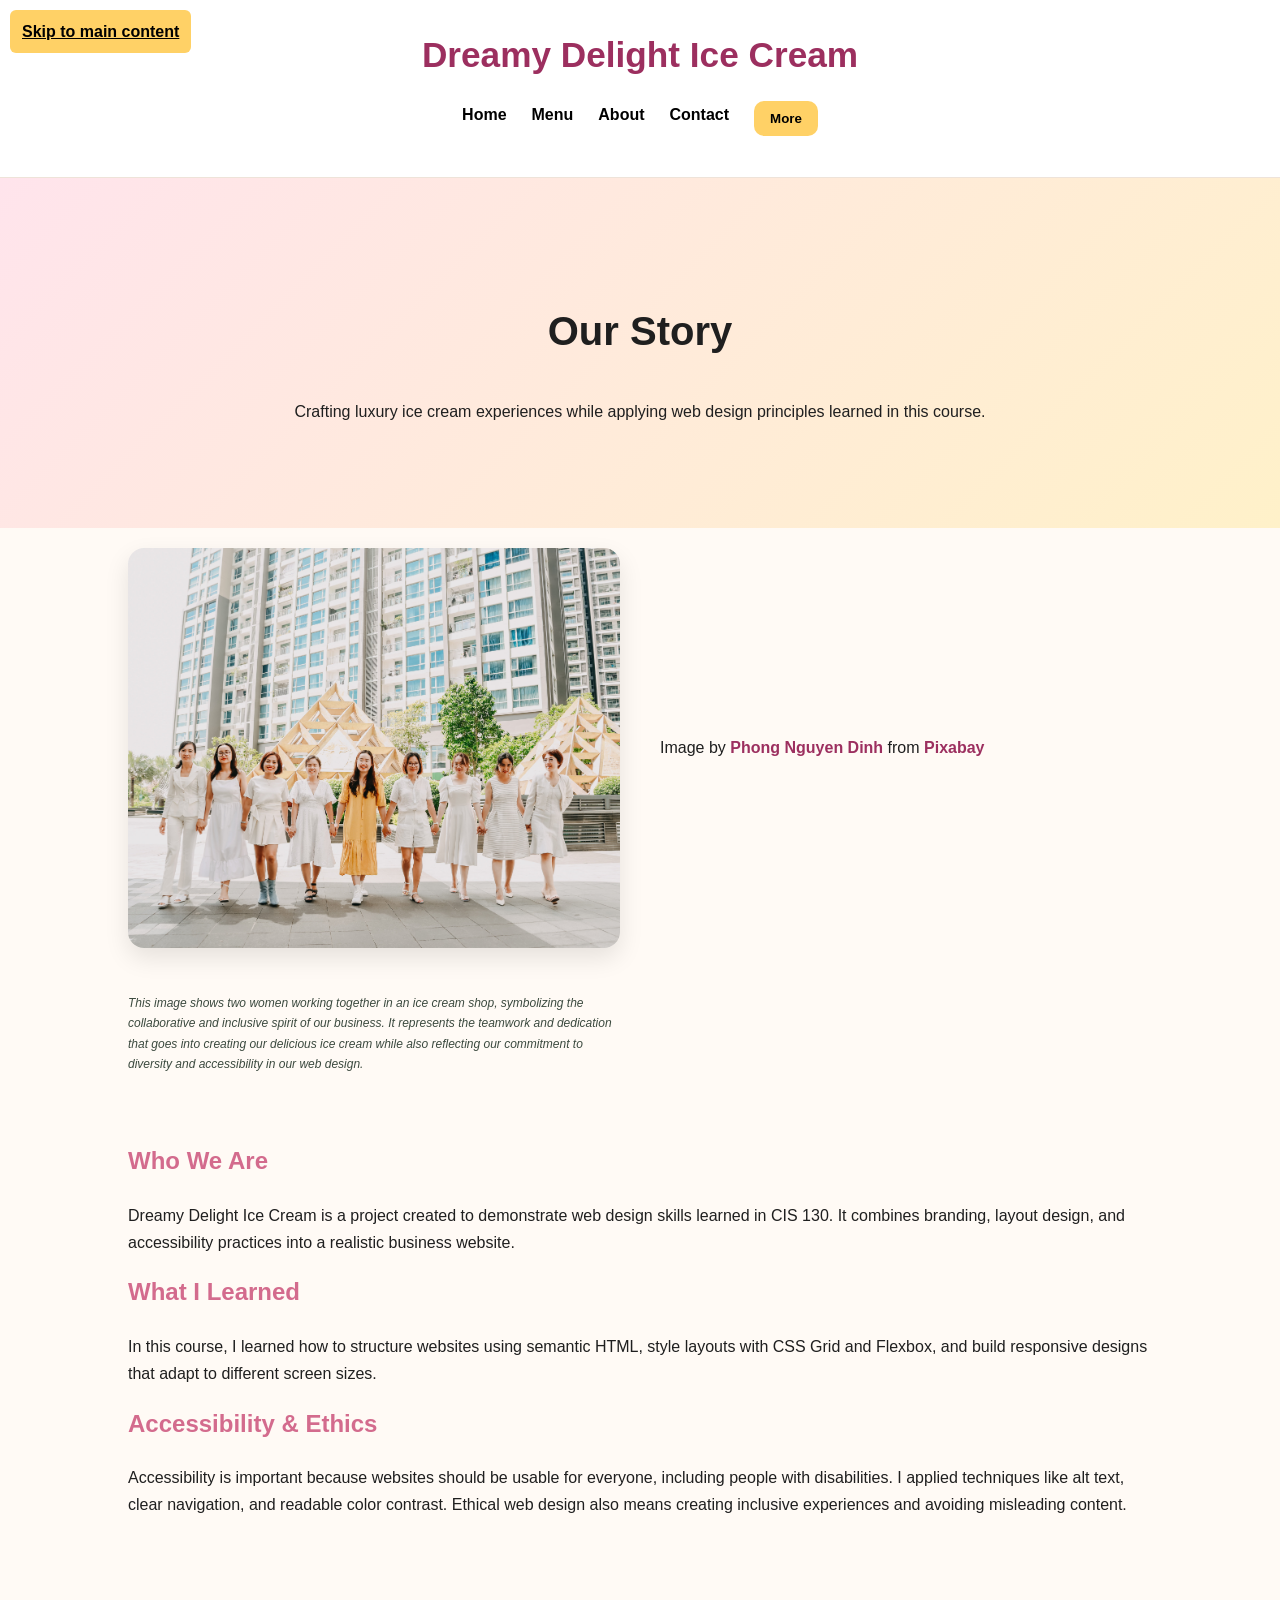
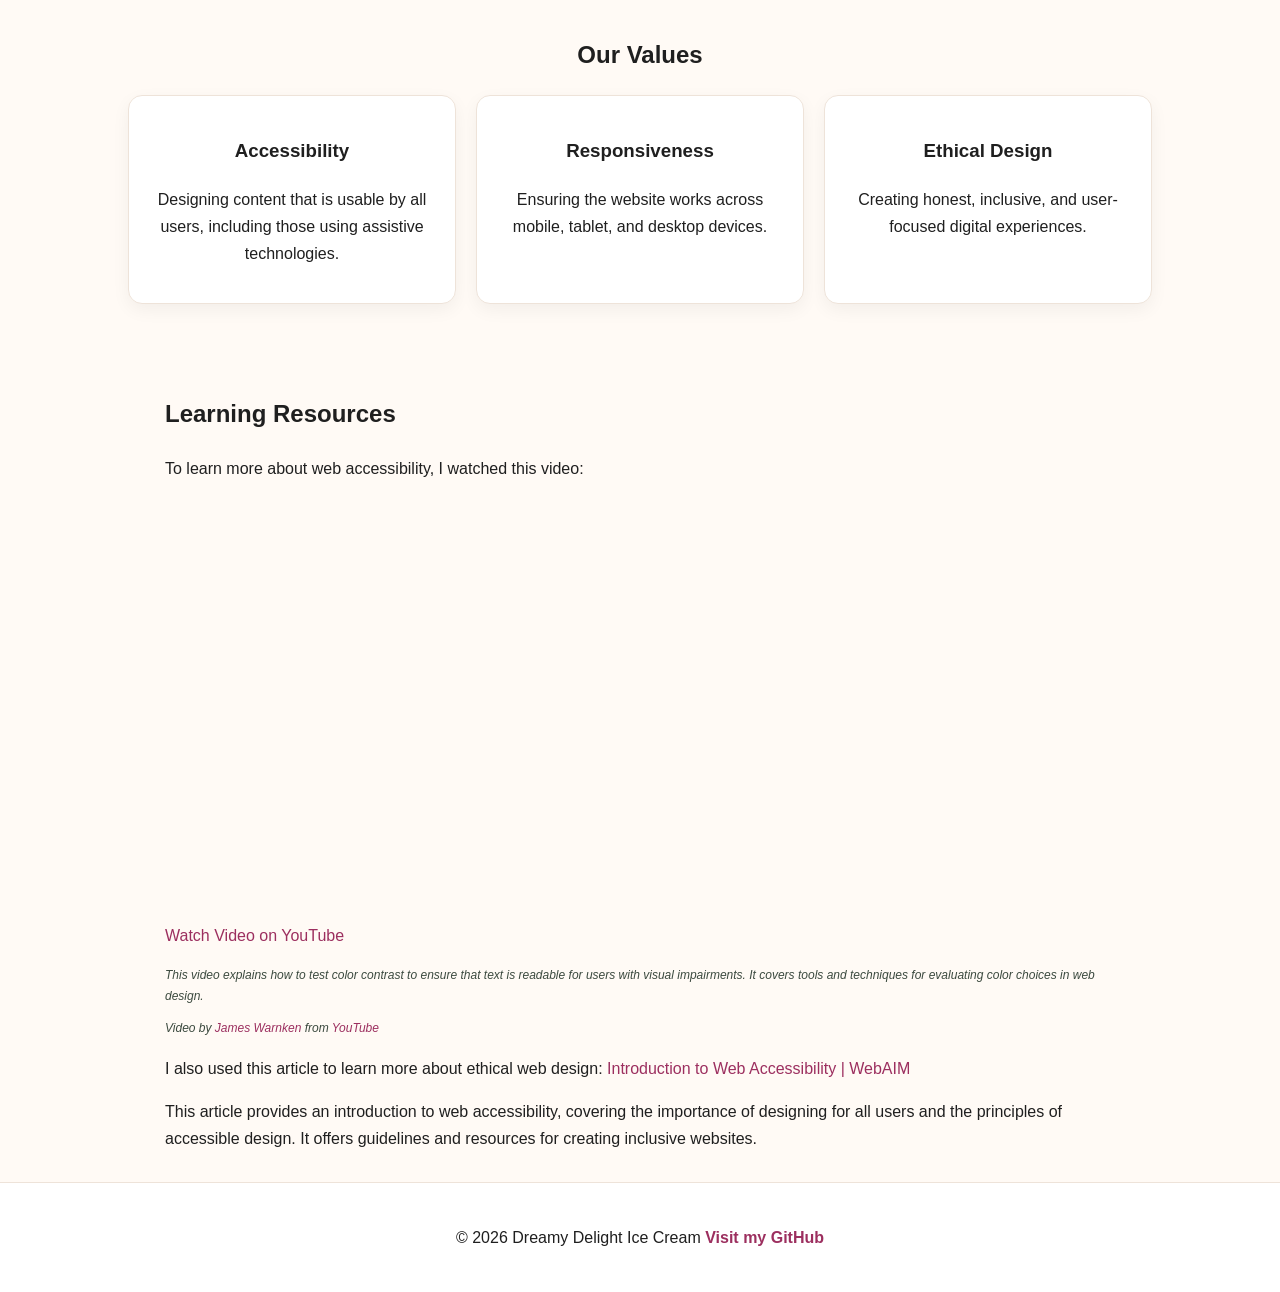
<file: pages/about.html>
<!-- About HTML Code -->

<!-- Images used in this project are sourced from Pixabay, a platform offering free images under the 
 Pixabay license. These images are free to use without attribution, but I have credited the photographers 
 here for ethical reasons.:

-->

<!DOCTYPE html>
<html lang="en">

<head>
    <meta charset="UTF-8">
    <meta name="viewport" content="width=device-width, initial-scale=1.0">
    <title>About | Dreamy Delight Ice Cream</title>
    <link rel="stylesheet" href="../styles.css">
</head>

<body>

    <a class="skip-link" href="#main-content">Skip to main content</a>
    <div class="layout">

        <header class="site-header">
            <div class="name">Dreamy Delight Ice Cream</div>

            
            <nav aria-label="Main Navigation">
                <ul class="navbar-links">
                    <li><a href="../index.html">Home</a></li>
                    <li><a href="menu.html">Menu</a></li>
                    <li><a href="about.html">About</a></li>
                    <li><a href="contact.html">Contact</a></li>

                    <li class="dropdown">
                     <button class="dropbtn" aria-haspopup="true" aria-expanded="false"> More</button>
                        <ul class="dropdown-menu">
                            <li><a href="code-editor.html">Code Editor</a></li>
                            <li><a href="semantic.html">Semantic HTML</a></li>
                            <li><a href="css-layout.html">CSS Layout</a></li>
                            <li><a href="accessibility.html">Accessibility</a></li>
                            <li><a href="ethics.html">Ethics</a></li>
                            <li><a href="validation.html">Validation</a></li>
                            <li><a href="ai-use.html">AI Use</a></li>
                        </ul>
                    </li>
                </ul>
            </nav>
        </header>

        <main id="main-content">

            <section class="about-hero fade-in">
                <div class="about-hero-content">
                    <h1>Our Story</h1>
                    <p>Crafting luxury ice cream experiences while applying web design principles learned in this
                        course.
                    </p>
                </div>
            </section>

            <section class="about-section fade-in">

                <div class="about-grid">

                    <img src="../images/us.jpg" alt="Women working together" class="about-image" loading="lazy">
                    <p>Image by <a
                            href="https://pixabay.com/users/peterpenphoto-24679275/?utm_source=link-attribution&utm_medium=referral&utm_campaign=image&utm_content=7297355">Phong
                            Nguyen Dinh</a> from <a
                            href="https://pixabay.com//?utm_source=link-attribution&utm_medium=referral&utm_campaign=image&utm_content=7297355">Pixabay</a>
                    </p>

                    <p class="description">
                        This image shows two women working together in an ice cream shop, symbolizing the collaborative
                        and
                        inclusive spirit of our business. It represents the teamwork and dedication that goes into
                        creating
                        our delicious ice cream while also reflecting our commitment to diversity and accessibility in
                        our
                        web design.
                    </p>
            </section>

            <section class="about-section fade-in">
                <div class="about-text">
                    <h2>Who We Are</h2>
                    <p>
                        Dreamy Delight Ice Cream is a project created to demonstrate web design skills learned in CIS
                        130.
                        It combines branding, layout design, and accessibility practices into a realistic business
                        website.
                    </p>

                    <h2>What I Learned</h2>
                    <p>
                        In this course, I learned how to structure websites using semantic HTML, style layouts with CSS
                        Grid
                        and Flexbox, and build responsive designs that adapt to different screen sizes.
                    </p>

                    <h2>Accessibility & Ethics</h2>
                    <p>
                        Accessibility is important because websites should be usable for everyone, including people with
                        disabilities. I applied techniques like alt text, clear navigation, and readable color contrast.
                        Ethical web design also means creating inclusive experiences and avoiding misleading content.
                    </p>
                </div>

            </section>

            <section class="values fade-in">

                <h2>Our Values</h2>

                <div class="values-grid">

                    <div class="value-card">
                        <h3>Accessibility</h3>
                        <p>Designing content that is usable by all users, including those using assistive technologies.
                        </p>
                    </div>

                    <div class="value-card">
                        <h3>Responsiveness</h3>
                        <p>Ensuring the website works across mobile, tablet, and desktop devices.</p>
                    </div>

                    <div class="value-card">
                        <h3>Ethical Design</h3>
                        <p>Creating honest, inclusive, and user-focused digital experiences.</p>
                    </div>

                </div>

            </section>

            <section class="section fade-in">
                <h2>Learning Resources</h2>

                <p>
                    To learn more about web accessibility, I watched this video:
                </p>

                <iframe src="https://www.youtube.com/embed/4qglOhoN7Gc?si=ig3dPEOPK-w_dkqC" title="YouTube video player"
                    allow="accelerometer; autoplay; clipboard-write; encrypted-video; gyroscope; picture-in-picture; web-share"
                    referrerpolicy="strict-origin-when-cross-origin" allowfullscreen loading="lazy"></iframe>

                <p class="download">
                    <a href="https://www.youtube.com/watch?v=4qglOhoN7Gc" target="_blank">
                        Watch Video on YouTube</a>
                </p>

                <p class="description">
                    This video explains how to test color contrast to ensure that text is readable for users with visual
                    impairments. It covers tools and techniques for evaluating color choices in web design.
                </p>

                <p class="attribution">
                    Video by
                    <a href="https://www.youtube.com/@jameswarnken" target="_blank">James Warnken</a>
                    from
                    <a href="https://www.youtube.com/">YouTube</a>
                </p>

                <p>
                    I also used this article to learn more about ethical web design:
                    <a href="https://webaim.org/intro/" target="_blank">
                        Introduction to Web Accessibility | WebAIM
                    </a>
                </p>

                <p>
                    This article provides an introduction to web accessibility, covering the importance of designing for
                    all users and the principles of accessible design. It offers guidelines and resources for creating
                    inclusive websites.
                </p>
            </section>

        </main>

        <footer>
            <p>&copy; 2026 Dreamy Delight Ice Cream
                <a href="https://github.com/danny-smile">Visit my GitHub </a>
            </p>
        </footer>
    </div>
</body>

</html>
</file>
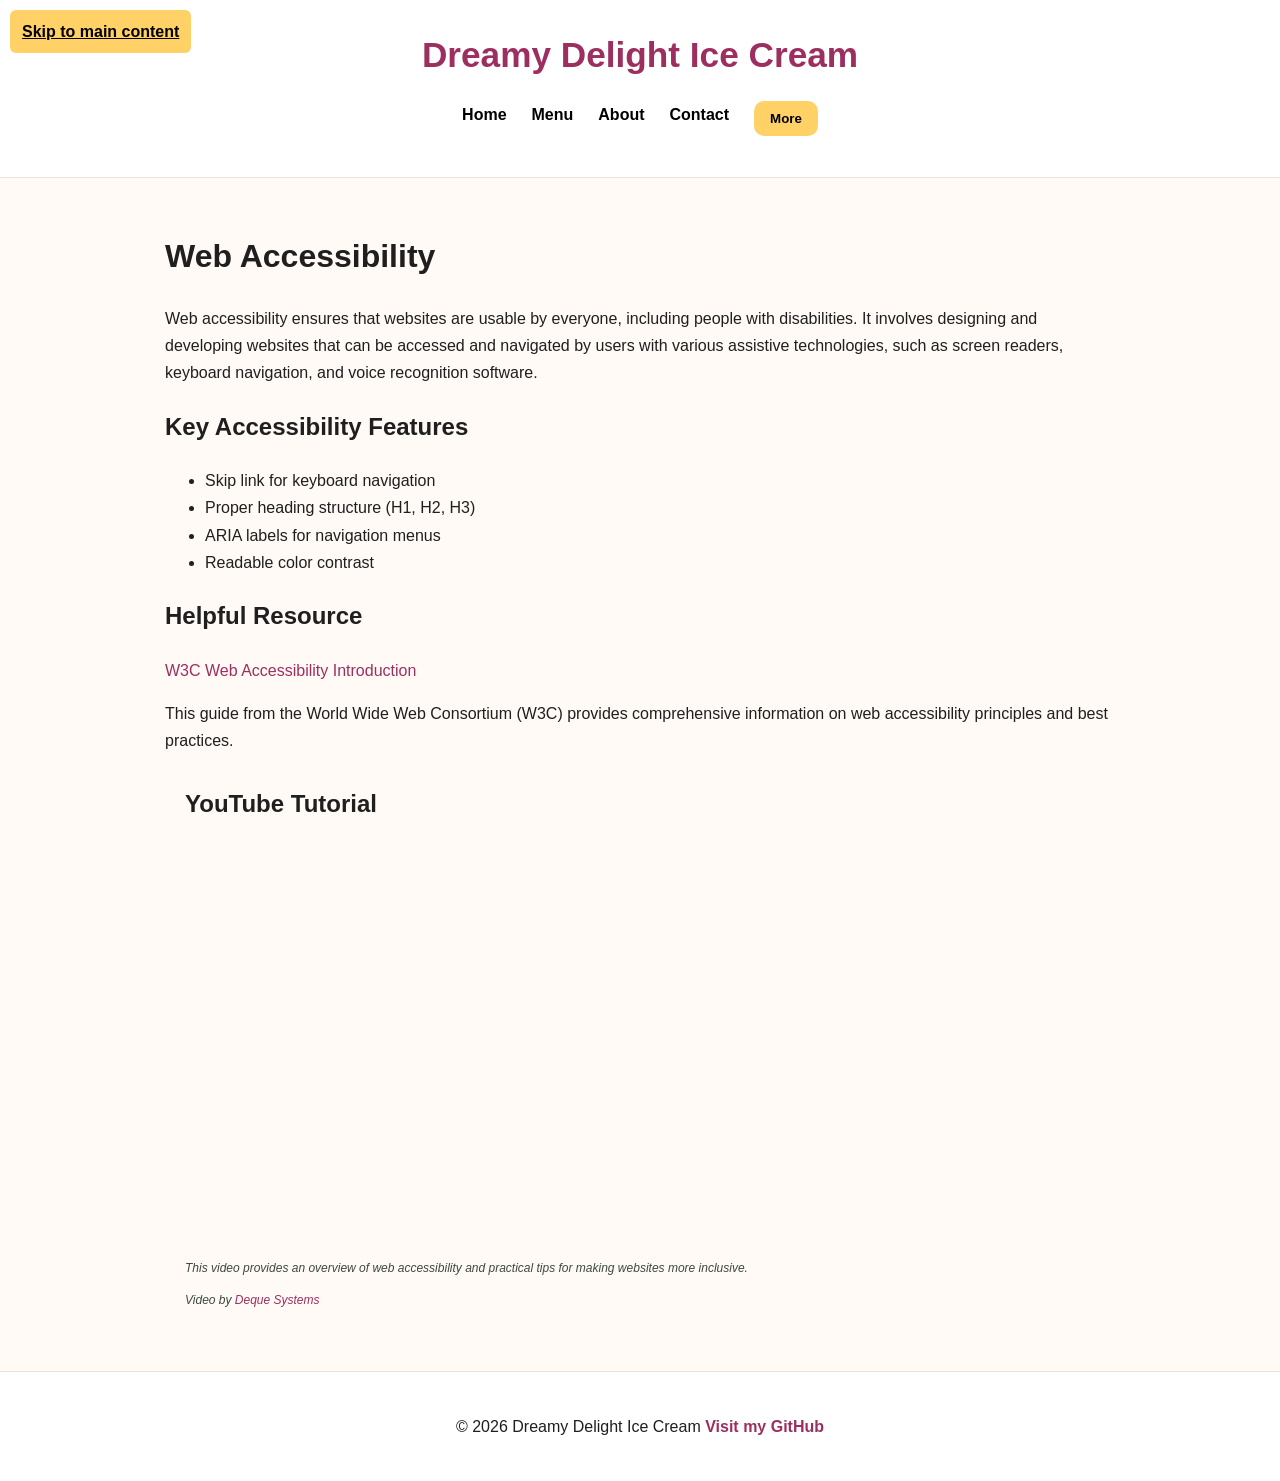
<file: pages/accessibility.html>
<!DOCTYPE html>
<html lang="en">

<head>
    <meta charset="UTF-8">
    <meta name="viewport" content="width=device-width, initial-scale=1.0">
    <title>Dreamy Delight Ice Cream - Accessibility</title>
    <link rel="stylesheet" href="../styles.css">
</head>

<body>

    <a class="skip-link" href="#main-content">Skip to main content</a>

    <div class="layout">

        <header class="site-header">
            <div class="name">Dreamy Delight Ice Cream</div>

            <nav aria-label="Main Navigation">
                <ul class="navbar-links">

                    <li><a href="../index.html">Home</a></li>
                    <li><a href="menu.html">Menu</a></li>
                    <li><a href="about.html">About</a></li>
                    <li><a href="contact.html">Contact</a></li>

                    <li class="dropdown">
                        <button type="button" class="dropbtn" aria-haspopup="true" aria-expanded="false">
                            More
                        </button>

                        <ul class="dropdown-menu">
                            <li><a href="code-editor.html">Code Editor</a></li>
                            <li><a href="semantic.html">Semantic HTML</a></li>
                            <li><a href="css-layout.html">CSS Layout</a></li>
                            <li><a href="accessibility.html">Accessibility</a></li>
                            <li><a href="ethics.html">Ethics</a></li>
                            <li><a href="validation.html">Validation</a></li>
                            <li><a href="ai-use.html">AI Use</a></li>
                        </ul>
                    </li>

                </ul>
            </nav>
        </header>

        <main id="main-content" class="section">

            <h1>Web Accessibility</h1>

            <p>
                Web accessibility ensures that websites are usable by everyone, including people with disabilities. It
                involves designing and developing websites that can be accessed and navigated by users with various
                assistive technologies, such as screen readers, keyboard navigation, and voice recognition software.
            </p>

            <section>
                <h2>Key Accessibility Features</h2>
                <ul>
                    <li>Skip link for keyboard navigation</li>
                    <li>Proper heading structure (H1, H2, H3)</li>
                    <li>ARIA labels for navigation menus</li>
                    <li>Readable color contrast</li>
                </ul>
            </section>

            <section>
                <h2>Helpful Resource</h2>

                <p>
                    <a href="https://www.w3.org/WAI/fundamentals/accessibility-intro/" target="_blank"
                        rel="noopener noreferrer">
                        W3C Web Accessibility Introduction
                    </a>
                </p>

                <p>
                    This guide from the World Wide Web Consortium (W3C) provides comprehensive information on web
                    accessibility principles and best practices.
                </p>
            </section>

            <section class="section fade-in" aria-label="YouTube accessibility tutorial">

                <h2>YouTube Tutorial</h2>

                <iframe src="https://www.youtube.com/embed/20SHvU2PKsM" title="Web Accessibility Explained"
                    allowfullscreen>
                </iframe>

                <p class="description">
                    This video provides an overview of web accessibility and practical tips for making websites more
                    inclusive.
                </p>

                <p class="attribution">
                    Video by
                    <a href="https://www.youtube.com/@DequeSystems" target="_blank" rel="noopener noreferrer">
                        Deque Systems
                    </a>
                </p>

            </section>

        </main>

        <footer>
            <p>
                &copy; 2026 Dreamy Delight Ice Cream
                <a href="https://github.com/danny-smile" target="_blank" rel="noopener noreferrer">
                    Visit my GitHub
                </a>
            </p>
        </footer>

    </div>

</body>

</html>
</file>
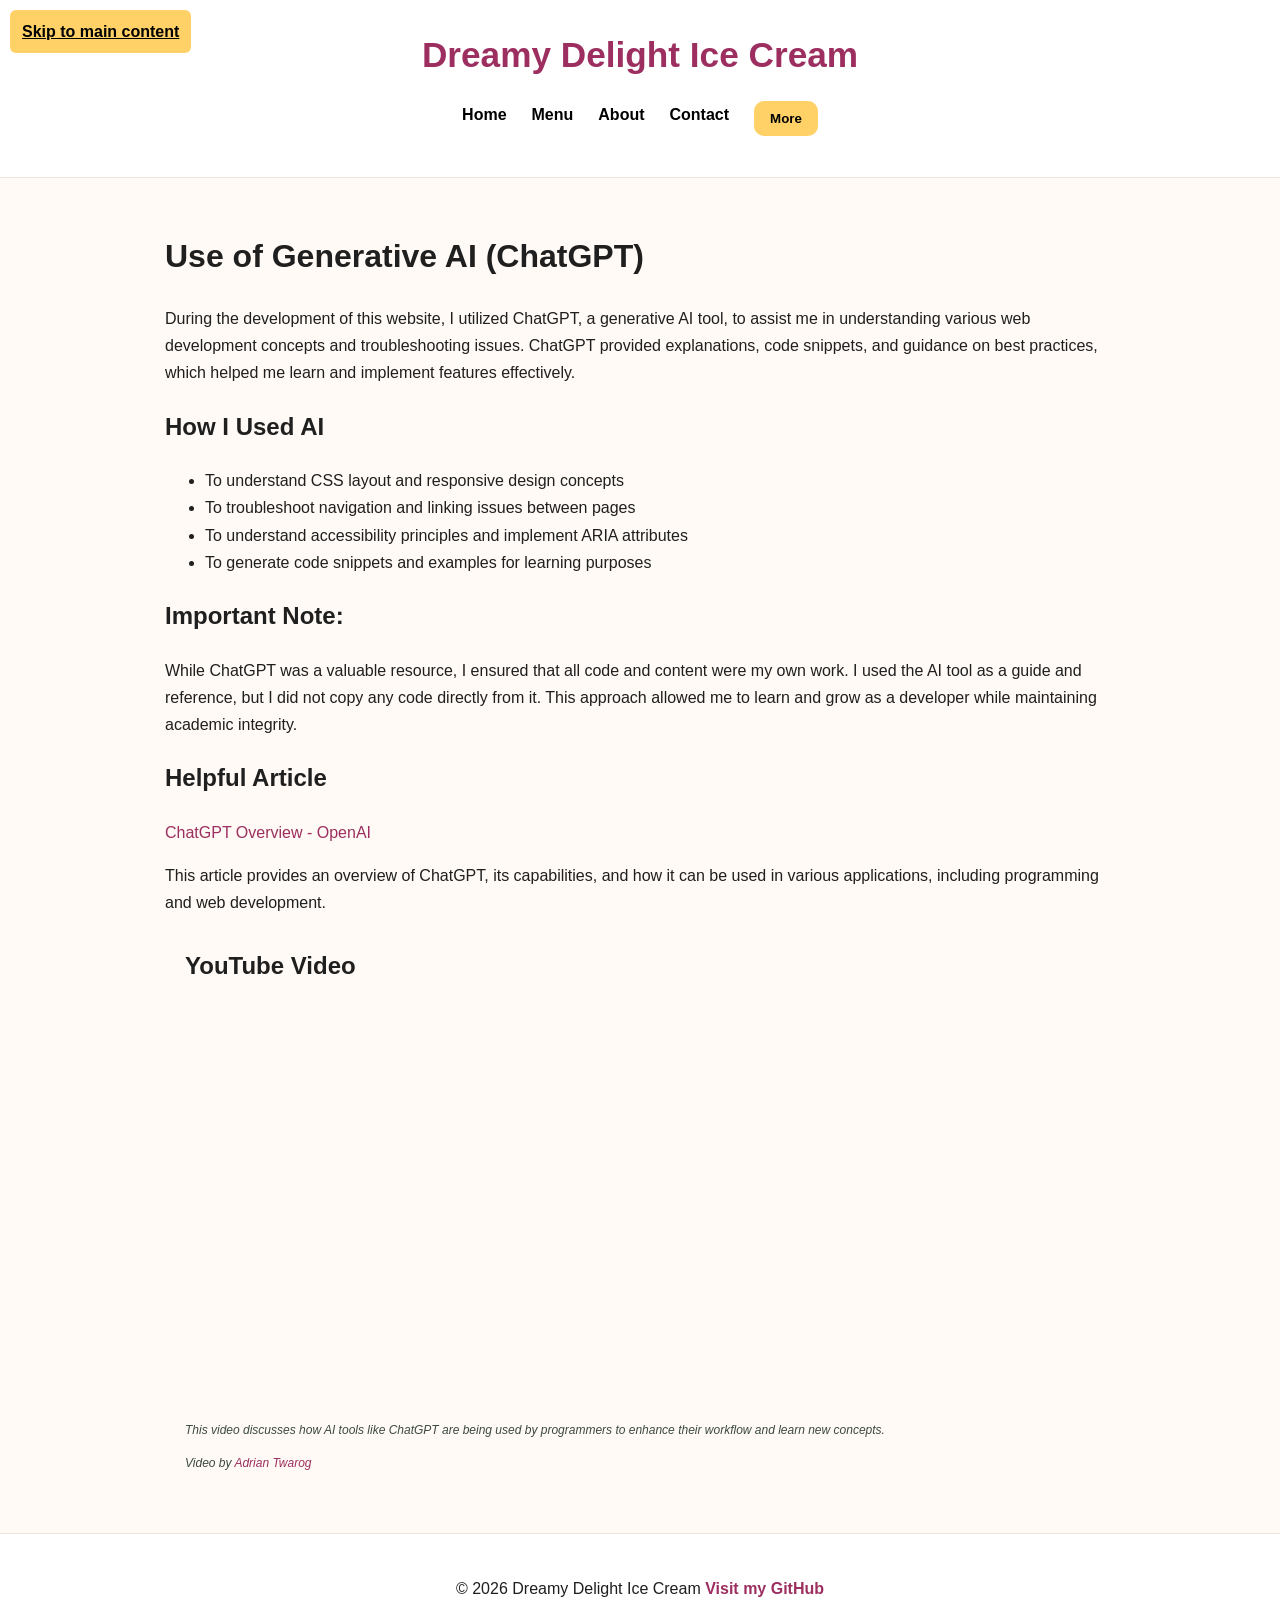
<file: pages/ai-use.html>
<!DOCTYPE html>
<html lang="en">

<head>
    <meta charset="UTF-8">
    <meta name="viewport" content="width=device-width, initial-scale=1.0">
    <title>Dreamy Delight Ice Cream - AI Use</title>
    <link rel="stylesheet" href="../styles.css">
</head>

<body>

    <a class="skip-link" href="#main-content">Skip to main content</a>

    <div class="layout">

        <header class="site-header">
            <div class="name">Dreamy Delight Ice Cream</div>

            <nav aria-label="Main Navigation">
                <ul class="navbar-links">

                    <li><a href="../index.html">Home</a></li>
                    <li><a href="menu.html">Menu</a></li>
                    <li><a href="about.html">About</a></li>
                    <li><a href="contact.html">Contact</a></li>

                    <li class="dropdown">
                        <button type="button" class="dropbtn" aria-haspopup="true" aria-expanded="false">
                            More
                        </button>

                        <ul class="dropdown-menu">
                            <li><a href="code-editor.html">Code Editor</a></li>
                            <li><a href="semantic.html">Semantic HTML</a></li>
                            <li><a href="css-layout.html">CSS Layout</a></li>
                            <li><a href="accessibility.html">Accessibility</a></li>
                            <li><a href="ethics.html">Ethics</a></li>
                            <li><a href="validation.html">Validation</a></li>
                            <li><a href="ai-use.html">AI Use</a></li>
                        </ul>
                    </li>

                </ul>
            </nav>
        </header>

        <main id="main-content" class="section">

            <h1>Use of Generative AI (ChatGPT)</h1>

            <p>
                During the development of this website, I utilized ChatGPT, a generative AI tool, to assist me in
                understanding various web development concepts and troubleshooting issues. ChatGPT provided
                explanations,
                code snippets, and guidance on best practices, which helped me learn and implement features effectively.
            </p>

            <section>
                <h2>How I Used AI</h2>
                <ul>
                    <li>To understand CSS layout and responsive design concepts</li>
                    <li>To troubleshoot navigation and linking issues between pages</li>
                    <li>To understand accessibility principles and implement ARIA attributes</li>
                    <li>To generate code snippets and examples for learning purposes</li>
                </ul>
            </section>

            <section>
                <h2>Important Note:</h2>
                <p>
                    While ChatGPT was a valuable resource, I ensured that all code and content were my own work. I used
                    the AI tool as a guide and reference, but I did not copy any code directly from it. This approach
                    allowed me to learn and grow as a developer while maintaining academic integrity.
                </p>
            </section>

            <section>
                <h2>Helpful Article</h2>

                <p>
                    <a href="https://openai.com/chatgpt/overview" target="_blank" rel="noopener noreferrer">
                        ChatGPT Overview - OpenAI
                    </a>
                </p>

                <p>
                    This article provides an overview of ChatGPT, its capabilities, and how it can be used in various
                    applications, including programming and web development.
                </p>
            </section>

            <section class="section fade-in" aria-label="YouTube video on AI use in programming">
                <h2>YouTube Video</h2>

                <iframe src="https://www.youtube.com/embed/JTxsNm9IdYU" title="How AI is used in programming"
                    allowfullscreen>
                </iframe>

                <p class="description">
                    This video discusses how AI tools like ChatGPT are being used by programmers to enhance their
                    workflow and learn new concepts.
                </p>

                <p class="attribution">
                    Video by
                    <a href="https://www.youtube.com/@AdrianTwarog" target="_blank" rel="noopener noreferrer">
                        Adrian Twarog
                    </a>
                </p>
            </section>

        </main>

        <footer>
            <p>
                &copy; 2026 Dreamy Delight Ice Cream
                <a href="https://github.com/danny-smile" target="_blank" rel="noopener noreferrer">
                    Visit my GitHub
                </a>
            </p>
        </footer>

    </div>

</body>

</html>
</file>
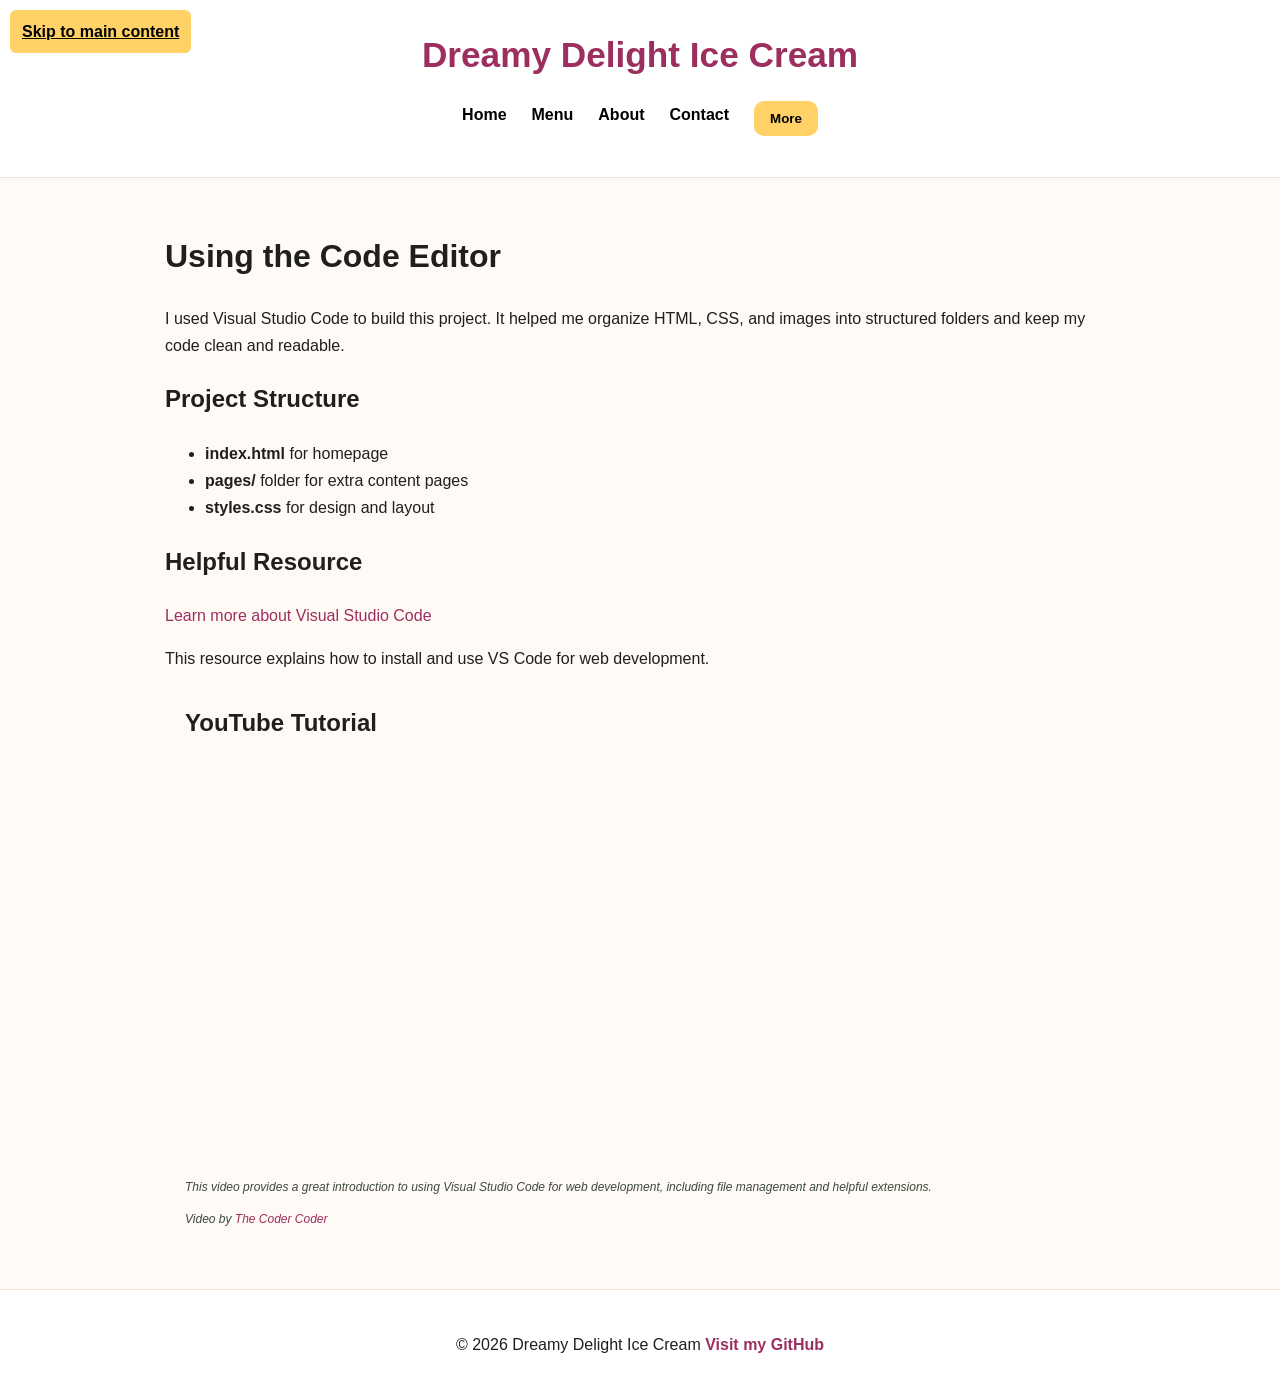
<file: pages/code-editor.html>
<!DOCTYPE html>
<html lang="en">

<head>
    <meta charset="UTF-8">
    <meta name="viewport" content="width=device-width, initial-scale=1.0">
    <title>Dreamy Delight Ice Cream</title>
    <link rel="stylesheet" href="../styles.css">
</head>

<body>
 
    <a class="skip-link" href="#main-content">Skip to main content</a>

    <div class="layout">
 
        <header class="site-header">
            <div class="name">Dreamy Delight Ice Cream</div>
 
            <nav aria-label="Main Navigation">
                <ul class="navbar-links">

                    <li><a href="../index.html">Home</a></li>
                    <li><a href="menu.html">Menu</a></li>
                    <li><a href="about.html">About</a></li>
                    <li><a href="contact.html">Contact</a></li>
 
                    <li class="dropdown">
                        <button type="button" class="dropbtn" aria-haspopup="true" aria-expanded="false">
                            More
                        </button>

                        <ul class="dropdown-menu">
                            <li><a href="code-editor.html">Code Editor</a></li>
                            <li><a href="semantic.html">Semantic HTML</a></li>
                            <li><a href="css-layout.html">CSS Layout</a></li>
                            <li><a href="accessibility.html">Accessibility</a></li>
                            <li><a href="ethics.html">Ethics</a></li>
                            <li><a href="validation.html">Validation</a></li>
                            <li><a href="ai-use.html">AI Use</a></li>
                        </ul>
                    </li>

                </ul>
            </nav>
        </header>
 
        <main id="main-content" class="section">

            <h1>Using the Code Editor</h1>

            <p>
                I used Visual Studio Code to build this project. It helped me organize HTML, CSS, and images into
                structured folders and keep my code clean and readable.
            </p>

            <section>
                <h2>Project Structure</h2>
                <ul>
                    <li><strong>index.html</strong> for homepage</li>
                    <li><strong>pages/</strong> folder for extra content pages</li>
                    <li><strong>styles.css</strong> for design and layout</li>
                </ul>
            </section>

            <section>
                <h2>Helpful Resource</h2>
                <p>
                    <a href="https://code.visualstudio.com/" target="_blank" rel="noopener noreferrer">
                        Learn more about Visual Studio Code
                    </a>
                </p>
                <p>
                    This resource explains how to install and use VS Code for web development.
                </p>
            </section>

            <section class="section fade-in" aria-label="YouTube tutorial on using Visual Studio Code">
                <h2>YouTube Tutorial</h2>

                <iframe
                    src="https://www.youtube.com/embed/lWEKiak0WVU?si=GDHjf7PIYaeNsqnK"
                    title="Visual Studio Code tutorial for beginners"
                    allowfullscreen>
                </iframe>

                <p class="description">
                    This video provides a great introduction to using Visual Studio Code for web development,
                    including file management and helpful extensions.
                </p>

                <p class="attribution">
                    Video by
                    <a href="https://www.youtube.com/@TheCoderCoder"
                       target="_blank"
                       rel="noopener noreferrer">
                        The Coder Coder
                    </a>
                </p>
            </section>

        </main>
 
        <footer>
            <p>
                &copy; 2026 Dreamy Delight Ice Cream
                <a href="https://github.com/danny-smile" target="_blank" rel="noopener noreferrer">
                    Visit my GitHub
                </a>
            </p>
        </footer>

    </div>

</body>

</html>
</file>
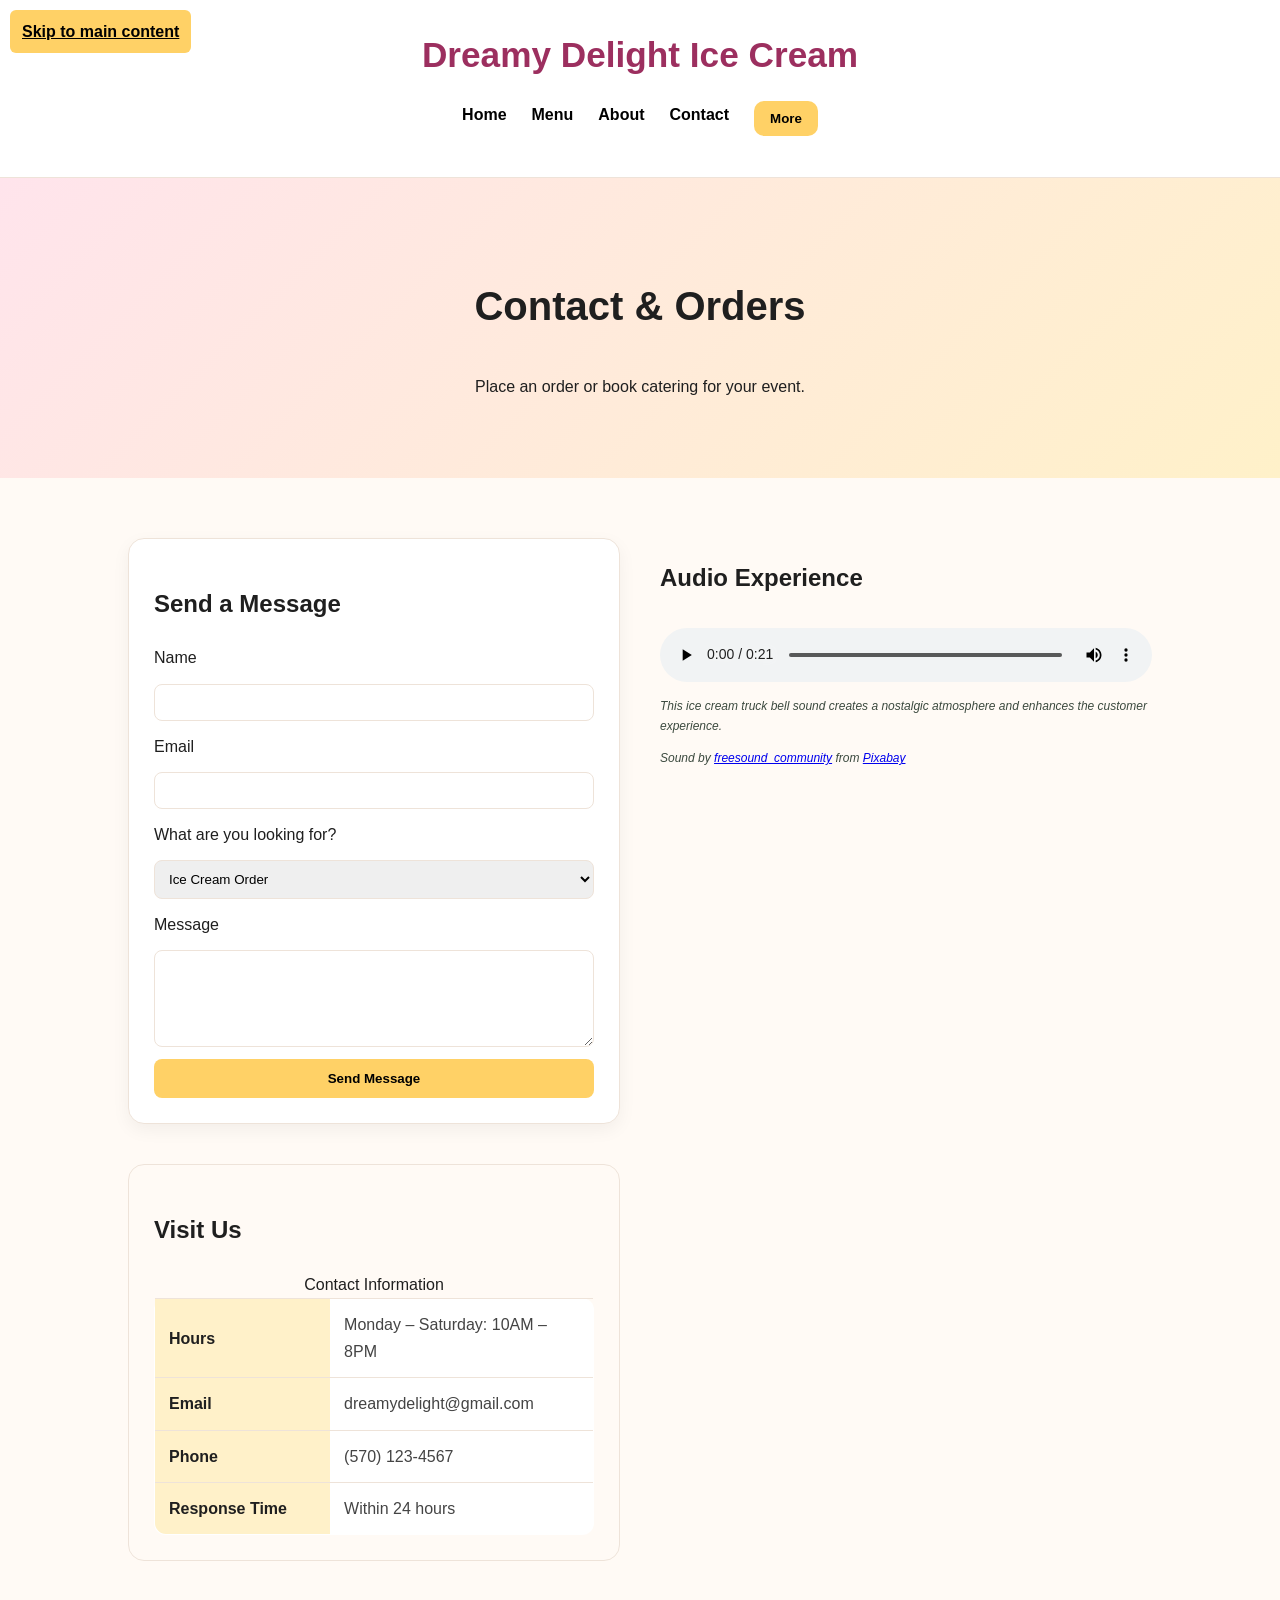
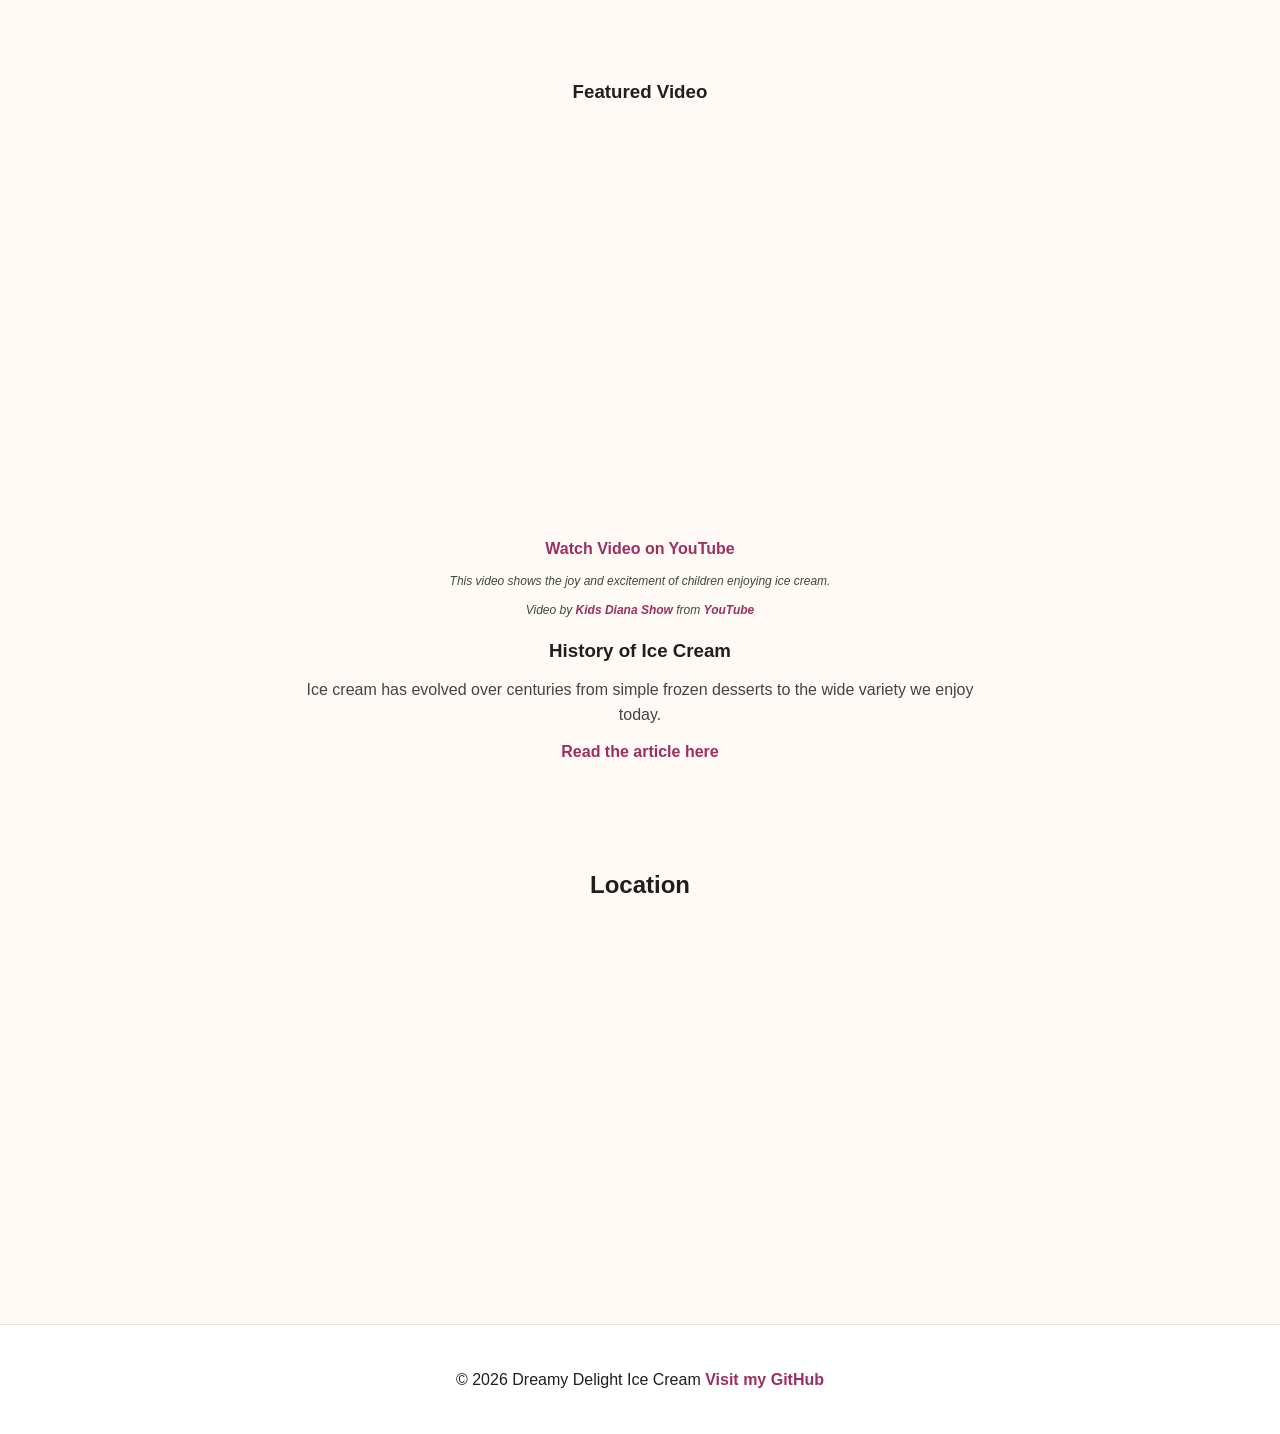
<file: pages/contact.html>
<!-- Contact HTML Code | Dreamy Delight Ice Cream -->
<!DOCTYPE html>
<html lang="en">

<head>
    <meta charset="UTF-8">
    <meta name="viewport" content="width=device-width, initial-scale=1.0">
    <title>Contact | Dreamy Delight Ice Cream</title>
    <link rel="stylesheet" href="../styles.css">
</head>

<body>

    <a class="skip-link" href="#main-content">Skip to main content</a>
    <div class="layout">

        <header class="site-header">
            <div class="name">Dreamy Delight Ice Cream</div>

            
            <nav aria-label="Main Navigation">
                <ul class="navbar-links">
                    <li><a href="../index.html">Home</a></li>
                    <li><a href="menu.html">Menu</a></li>
                    <li><a href="about.html">About</a></li>
                    <li><a href="contact.html">Contact</a></li>

                    <li class="dropdown">
                     <button class="dropbtn" aria-haspopup="true" aria-expanded="false"> More</button>
                        <ul class="dropdown-menu">
                            <li><a href="code-editor.html">Code Editor</a></li>
                            <li><a href="semantic.html">Semantic HTML</a></li>
                            <li><a href="css-layout.html">CSS Layout</a></li>
                            <li><a href="accessibility.html">Accessibility</a></li>
                            <li><a href="ethics.html">Ethics</a></li>
                            <li><a href="validation.html">Validation</a></li>
                            <li><a href="ai-use.html">AI Use</a></li>
                        </ul>
                    </li>
                </ul>
            </nav>
        </header>

        <main id="main-content">

            <section class="contact-hero fade-in" aria-labelledby="contact-title">
                <div class="contact-hero-content">
                    <h1 id="contact-title">Contact & Orders</h1>
                    <p>Place an order or book catering for your event.</p>
                </div>
            </section>

            <section class="contact-section fade-in">

                <div class="contact-grid">

                    <section class="contact-form">

                        <h2>Send a Message</h2>

                        <form action="https://formspree.io/f/xjglvrqd" method="POST">

                            <label for="name">Name</label>
                            <input type="text" id="name" name="name" required>

                            <label for="email">Email</label>
                            <input type="email" id="email" name="email" required>

                            <label for="service">What are you looking for?</label>
                            <select id="service" name="service">
                                <option>Ice Cream Order</option>
                                <option>General Question</option>
                            </select>

                            <label for="message">Message</label>
                            <textarea id="message" name="message" rows="5" required></textarea>

                            <button class="btn" type="submit">Send Message</button>

                        </form>

                    </section>

                    <section class="videoItems">

                        <h2>Audio Experience</h2>

                        <audio controls>
                            <source src="../images/audio.mp3" type="audio/mpeg">
                            Your browser does not support the audio element.
                        </audio>

                        <p class="description">
                            This ice cream truck bell sound creates a nostalgic atmosphere and enhances the customer
                            experience.
                        </p>

                        <p class="attribution">
                            Sound by <a href="https://pixabay.com/users/freesound_community-46691455/" target="_blank">
                                freesound_community</a> from <a href="https://pixabay.com/sound-effects/"
                                target="_blank">Pixabay</a>
                        </p>

                    </section>

                    <section class="contact-info">

                        <h2>Visit Us</h2>

                        <table class="info-table">
                            <caption>Contact Information</caption>

                            <tbody>
                                <tr>
                                    <th scope="row">Hours</th>
                                    <td>Monday – Saturday: 10AM – 8PM</td>
                                </tr>

                                <tr>
                                    <th scope="row">Email</th>
                                    <td>dreamydelight@gmail.com</td>
                                </tr>

                                <tr>
                                    <th scope="row">Phone</th>
                                    <td>(570) 123-4567</td>
                                </tr>

                                <tr>
                                    <th scope="row">Response Time</th>
                                    <td>Within 24 hours</td>
                                </tr>
                            </tbody>
                        </table>

                    </section>

                </div>
            </section>

            <section class="video-section fade-in">

                <article>

                    <h3>Featured Video</h3>

                    <iframe src="https://www.youtube.com/embed/fC_Ix-LeG3A?si=ZGDXlh2aFh6cjFs7"
                        title="YouTube video player"
                        allow="accelerometer; autoplay; clipboard-write; encrypted-media; gyroscope; picture-in-picture; web-share"
                        referrerpolicy="strict-origin-when-cross-origin" allowfullscreen loading="lazy"></iframe>
                    <p class="download">
                        <a href="https://www.youtube.com/watch?v=fC_Ix-LeG3A" target="_blank">
                            Watch Video on YouTube</a>
                    </p>

                    <p class="description">
                        This video shows the joy and excitement of children enjoying ice cream.
                    </p>

                    <p class="attribution">
                        Video by
                        <a href="https://www.youtube.com/@KidsDianaShow" target="_blank">Kids Diana Show</a>
                        from
                        <a href="https://www.youtube.com/">YouTube</a>
                    </p>

                </article>

                <article>

                    <h3>History of Ice Cream</h3>

                    <p>
                        Ice cream has evolved over centuries from simple frozen desserts to the wide variety we enjoy
                        today.
                    </p>

                    <a class="external-link"
                        href="https://ice-cream.org/about-the-ice-cream-alliance/history-of-ice-cream/" target="_blank">
                        Read the article here
                    </a>

                </article>

            </section>

            <section class="map-section fade-in">

                <h2>Location</h2>

                <div class="map-container">
                    <iframe src="https://www.google.com/maps?q=Community+College+of+Philadelphia&output=embed"
                        loading="lazy" title="Map showing location of Dreamy Delight Ice Cream"
                        aria-label="Google Maps location of Dreamy Delight Ice Cream">
                    </iframe>
                </div>

            </section>

        </main>

        <footer>
            <p>&copy; 2026 Dreamy Delight Ice Cream
                <a href="https://github.com/danny-smile">Visit my GitHub</a>
            </p>
        </footer>
    </div>
</body>

</html>
</file>
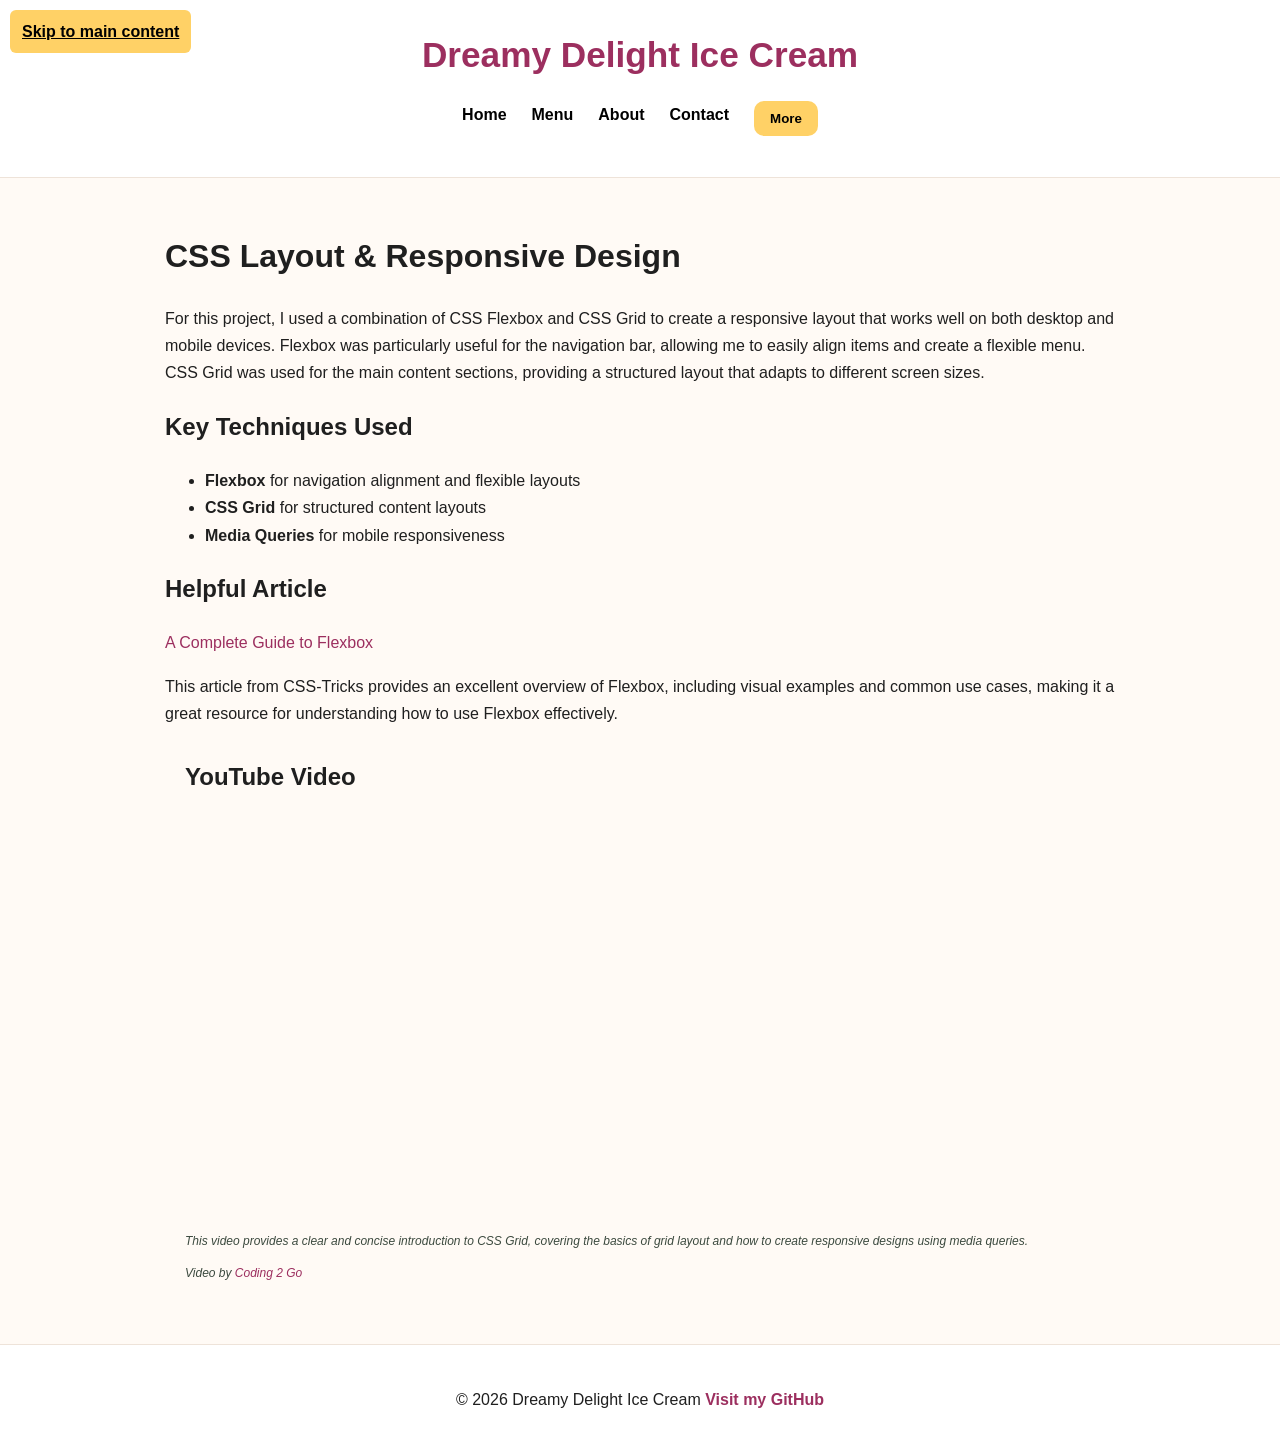
<file: pages/css-layout.html>
<!DOCTYPE html>
<html lang="en">

<head>
    <meta charset="UTF-8">
    <meta name="viewport" content="width=device-width, initial-scale=1.0">
    <title>Dreamy Delight Ice Cream - CSS Layout</title>
    <link rel="stylesheet" href="../styles.css">
</head>

<body>

    <a class="skip-link" href="#main-content">Skip to main content</a>

    <div class="layout">

        <header class="site-header">
            <div class="name">Dreamy Delight Ice Cream</div>

            <nav aria-label="Main Navigation">
                <ul class="navbar-links">

                    <li><a href="../index.html">Home</a></li>
                    <li><a href="menu.html">Menu</a></li>
                    <li><a href="about.html">About</a></li>
                    <li><a href="contact.html">Contact</a></li>

                    <li class="dropdown">
                        <button type="button" class="dropbtn" aria-haspopup="true" aria-expanded="false">
                            More
                        </button>

                        <ul class="dropdown-menu">
                            <li><a href="code-editor.html">Code Editor</a></li>
                            <li><a href="semantic.html">Semantic HTML</a></li>
                            <li><a href="css-layout.html">CSS Layout</a></li>
                            <li><a href="accessibility.html">Accessibility</a></li>
                            <li><a href="ethics.html">Ethics</a></li>
                            <li><a href="validation.html">Validation</a></li>
                            <li><a href="ai-use.html">AI Use</a></li>
                        </ul>
                    </li>

                </ul>
            </nav>
        </header>

        <main id="main-content" class="section">

            <h1>CSS Layout & Responsive Design</h1>

            <p>
                For this project, I used a combination of CSS Flexbox and CSS Grid to create a responsive layout that
                works well on both desktop and mobile devices. Flexbox was particularly useful for the navigation bar,
                allowing me to easily align items and create a flexible menu. CSS Grid was used for the main content
                sections, providing a structured layout that adapts to different screen sizes.
            </p>

            <section>
                <h2>Key Techniques Used</h2>
                <ul>
                    <li><strong>Flexbox</strong> for navigation alignment and flexible layouts</li>
                    <li><strong>CSS Grid</strong> for structured content layouts</li>
                    <li><strong>Media Queries</strong> for mobile responsiveness</li>
                </ul>
            </section>

            <section>
                <h2>Helpful Article</h2>

                <p>
                    <a href="https://css-tricks.com/snippets/css/a-guide-to-flexbox/" target="_blank"
                        rel="noopener noreferrer">
                        A Complete Guide to Flexbox
                    </a>
                </p>

                <p>
                    This article from CSS-Tricks provides an excellent overview of Flexbox, including visual examples
                    and common use cases, making it a great resource for understanding how to use Flexbox effectively.
                </p>
            </section>

            <section class="section fade-in" aria-label="YouTube tutorial on CSS Grid and responsive design">
                <h2>YouTube Video</h2>

                <iframe src="https://www.youtube.com/embed/wsTv9y931o8?si=OfqFr_xYWFxAE7XL"
                    title="YouTube video player" frameborder="0"
                    allow="accelerometer; autoplay; clipboard-write; encrypted-media; gyroscope; picture-in-picture; web-share"
                    referrerpolicy="strict-origin-when-cross-origin" allowfullscreen></iframe>


                <p class="description">
                    This video provides a clear and concise introduction to CSS Grid, covering the basics of grid
                    layout and how to create responsive designs using media queries.
                </p>

                <p class="attribution">
                    Video by
                    <a href="https://www.youtube.com/@coding2go" target="_blank" rel="noopener noreferrer">
                        Coding 2 Go
                    </a>
                </p>
            </section>

        </main>

        <footer>
            <p>
                &copy; 2026 Dreamy Delight Ice Cream
                <a href="https://github.com/danny-smile" target="_blank" rel="noopener noreferrer">
                    Visit my GitHub
                </a>
            </p>
        </footer>

    </div>

</body>

</html>
</file>
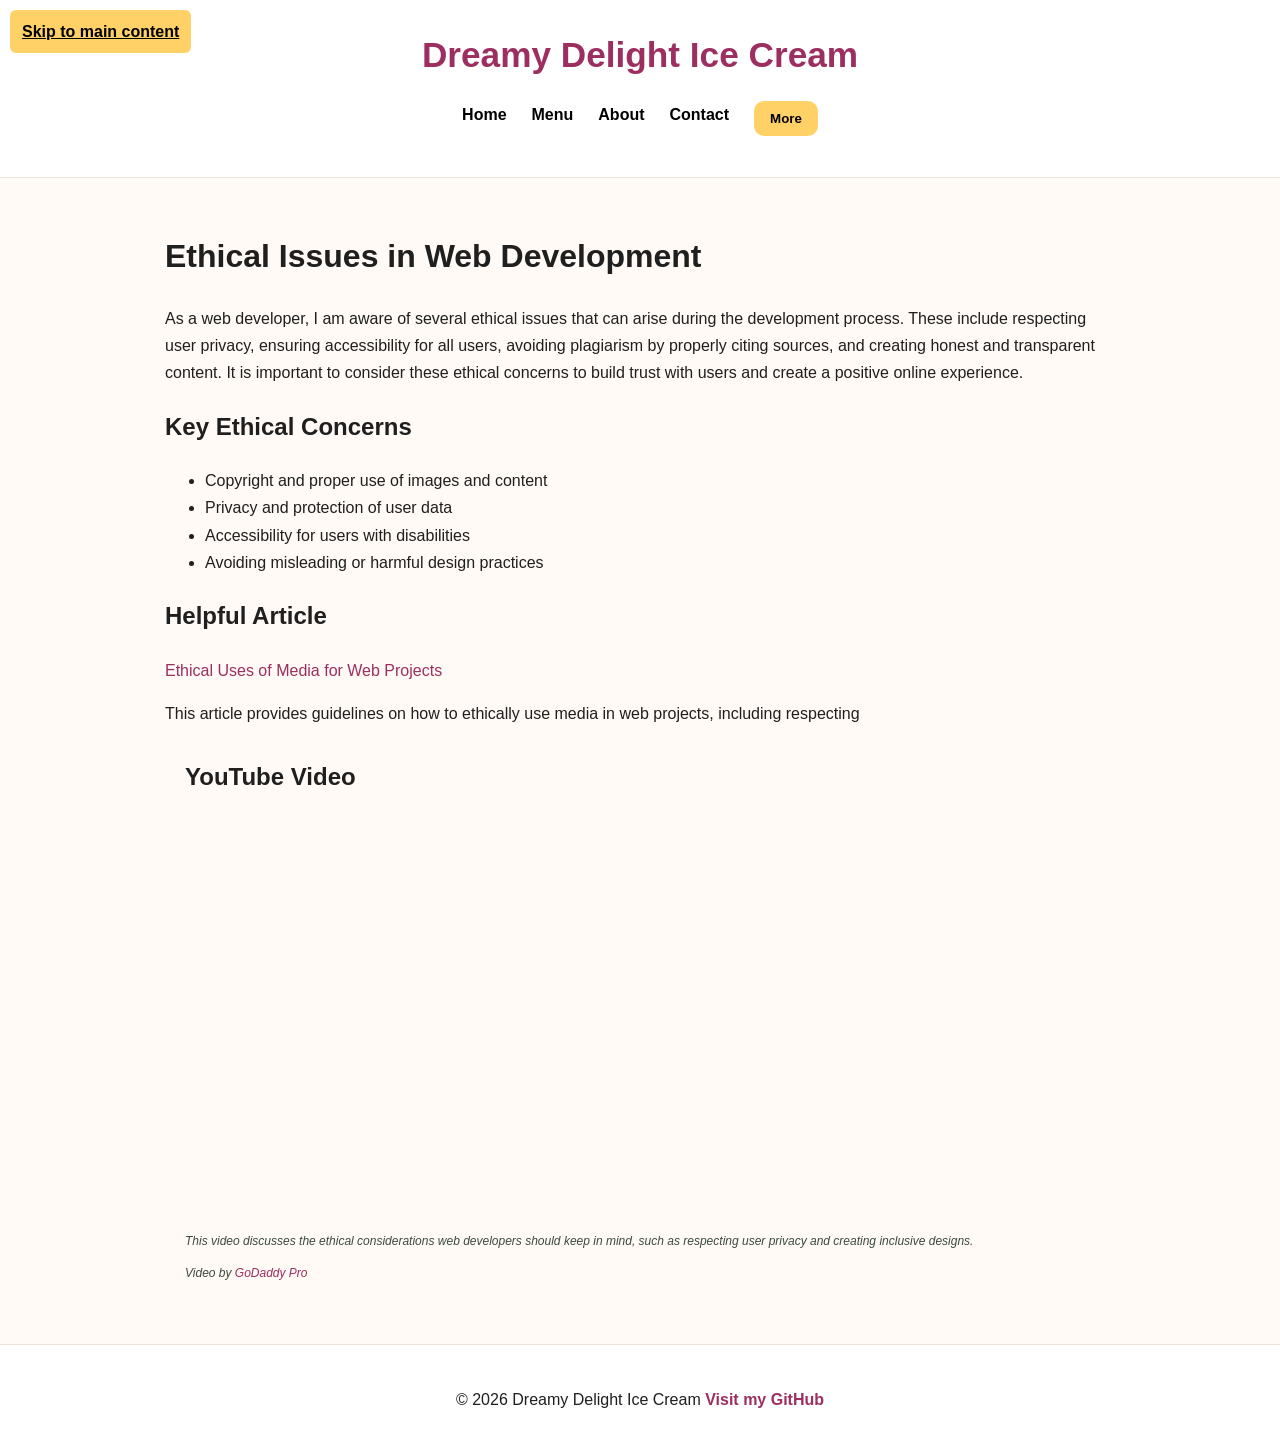
<file: pages/ethics.html>
<!DOCTYPE html>
<html lang="en">

<head>
    <meta charset="UTF-8">
    <meta name="viewport" content="width=device-width, initial-scale=1.0">
    <title>Dreamy Delight Ice Cream - Ethics</title>
    <link rel="stylesheet" href="../styles.css">
</head>

<body>

    <a class="skip-link" href="#main-content">Skip to main content</a>

    <div class="layout">

        <header class="site-header">
            <div class="name">Dreamy Delight Ice Cream</div>

            <nav aria-label="Main Navigation">
                <ul class="navbar-links">

                    <li><a href="../index.html">Home</a></li>
                    <li><a href="menu.html">Menu</a></li>
                    <li><a href="about.html">About</a></li>
                    <li><a href="contact.html">Contact</a></li>

                    <li class="dropdown">
                        <button type="button" class="dropbtn" aria-haspopup="true" aria-expanded="false">
                            More
                        </button>

                        <ul class="dropdown-menu">
                            <li><a href="code-editor.html">Code Editor</a></li>
                            <li><a href="semantic.html">Semantic HTML</a></li>
                            <li><a href="css-layout.html">CSS Layout</a></li>
                            <li><a href="accessibility.html">Accessibility</a></li>
                            <li><a href="ethics.html">Ethics</a></li>
                            <li><a href="validation.html">Validation</a></li>
                            <li><a href="ai-use.html">AI Use</a></li>
                        </ul>
                    </li>

                </ul>
            </nav>
        </header>

        <main id="main-content" class="section">

            <h1>Ethical Issues in Web Development</h1>

            <p>
                As a web developer, I am aware of several ethical issues that can arise during the development process.
                These include respecting user privacy, ensuring accessibility for all users, avoiding plagiarism by
                properly citing sources, and creating honest and transparent content. It is important to consider these
                ethical concerns to build trust with users and create a positive online experience.
            </p>

            <section>
                <h2>Key Ethical Concerns</h2>
                <ul>
                    <li>Copyright and proper use of images and content</li>
                    <li>Privacy and protection of user data</li>
                    <li>Accessibility for users with disabilities</li>
                    <li>Avoiding misleading or harmful design practices</li>
                </ul>
            </section>

            <section>
                <h2>Helpful Article</h2>

                <p>
                    <a href="https://dkc.umw.edu/tools/ethical-uses-of-media-for-web-projects/" target="_blank"
                        rel="noopener noreferrer">
                        Ethical Uses of Media for Web Projects
                    </a>
                </p>

                <p>
                    This article provides guidelines on how to ethically use media in web projects, including respecting
                </p>
            </section>

            <section class="section fade-in" aria-label="YouTube tutorial on ethical web development">
                <h2>YouTube Video</h2>

                <iframe src="https://www.youtube.com/embed/Jty2GpqNxIo?si=iyN80uGWl57A4pyM"
                    title="YouTube video player" frameborder="0"
                    allow="accelerometer; autoplay; clipboard-write; encrypted-media; gyroscope; picture-in-picture; web-share"
                    referrerpolicy="strict-origin-when-cross-origin" allowfullscreen></iframe>


                <p class="description">
                    This video discusses the ethical considerations web developers should keep in mind, such as
                    respecting user privacy and creating inclusive designs.
                </p>

                <p class="attribution">
                    Video by
                    <a href="https://www.youtube.com/@GoDaddyPro" target="_blank" rel="noopener noreferrer">
                        GoDaddy Pro
                    </a>
                </p>
            </section>

        </main>

        <footer>
            <p>
                &copy; 2026 Dreamy Delight Ice Cream
                <a href="https://github.com/danny-smile" target="_blank" rel="noopener noreferrer">
                    Visit my GitHub
                </a>
            </p>
        </footer>

    </div>

</body>

</html>
</file>
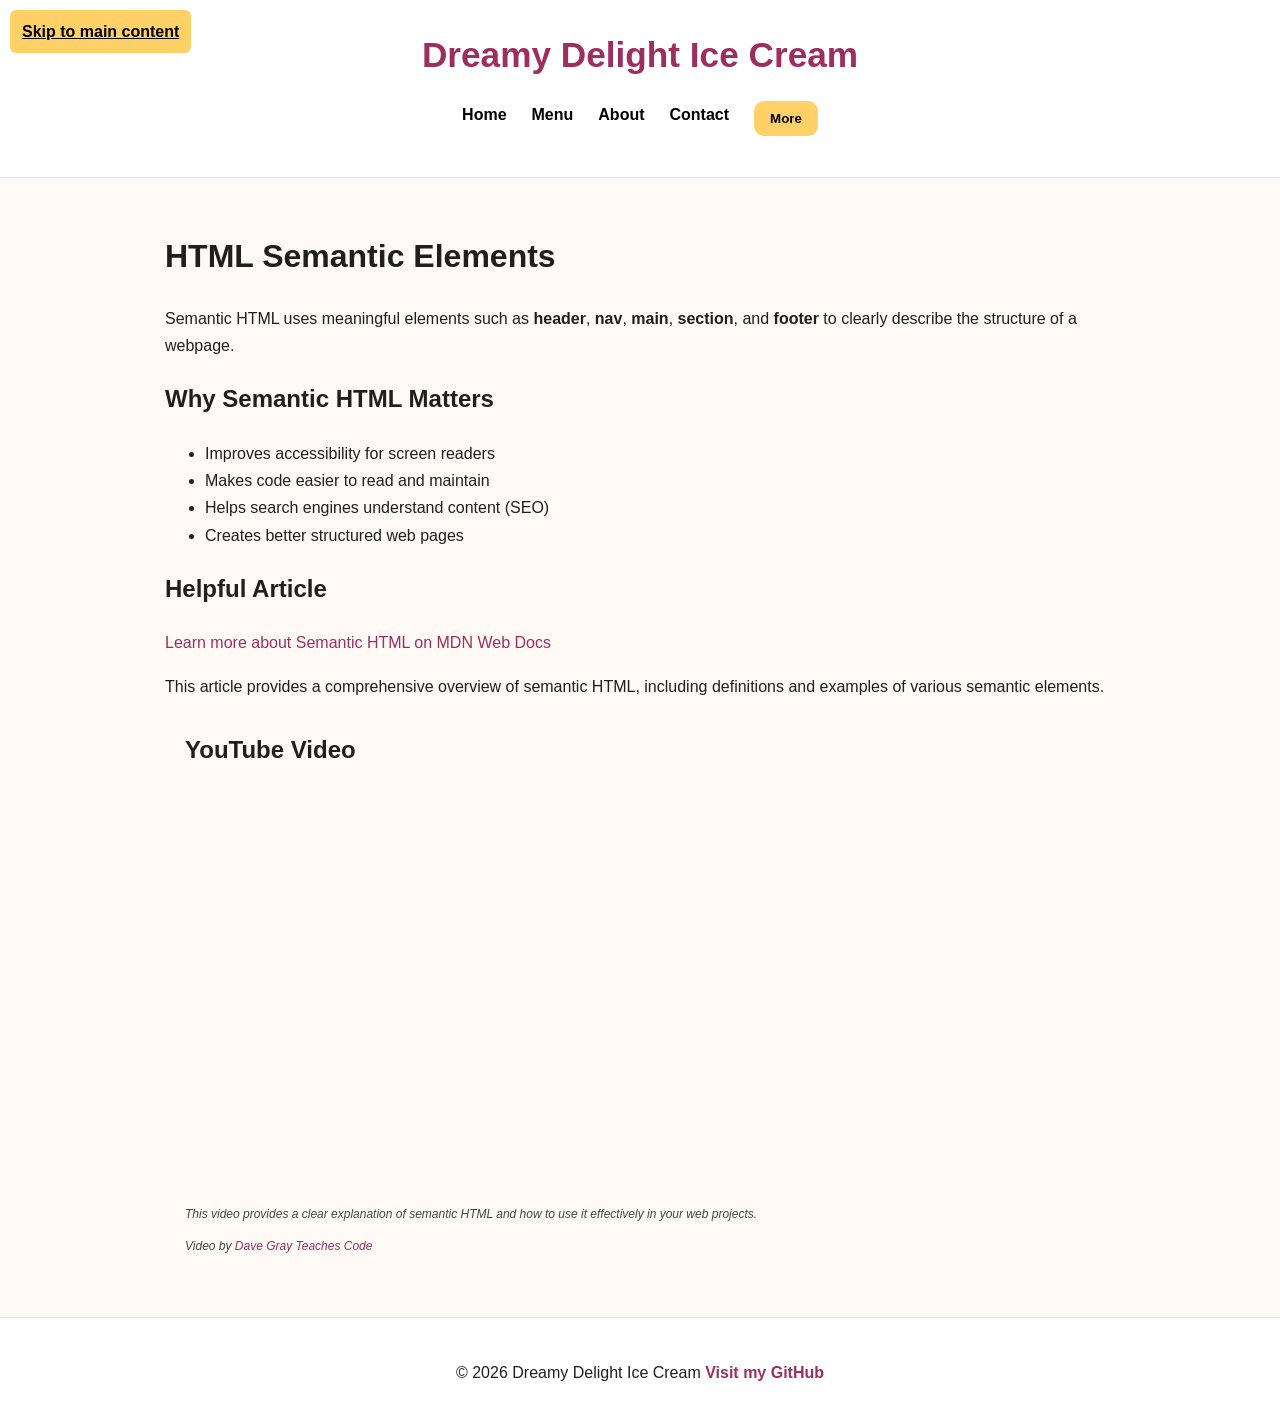
<file: pages/semantic.html>
<!DOCTYPE html>
<html lang="en">

<head>
    <meta charset="UTF-8">
    <meta name="viewport" content="width=device-width, initial-scale=1.0">
    <title>Dreamy Delight Ice Cream - Semantic HTML</title>
    <link rel="stylesheet" href="../styles.css">
</head>

<body>
 
    <a class="skip-link" href="#main-content">Skip to main content</a>

    <div class="layout">
 
        <header class="site-header">
            <div class="name">Dreamy Delight Ice Cream</div>

            <nav aria-label="Main Navigation">
                <ul class="navbar-links">

                    <li><a href="../index.html">Home</a></li>
                    <li><a href="menu.html">Menu</a></li>
                    <li><a href="about.html">About</a></li>
                    <li><a href="contact.html">Contact</a></li>

                    <li class="dropdown">
                        <button type="button" class="dropbtn" aria-haspopup="true" aria-expanded="false">
                            More
                        </button>

                        <ul class="dropdown-menu">
                            <li><a href="code-editor.html">Code Editor</a></li>
                            <li><a href="semantic.html">Semantic HTML</a></li>
                            <li><a href="css-layout.html">CSS Layout</a></li>
                            <li><a href="accessibility.html">Accessibility</a></li>
                            <li><a href="ethics.html">Ethics</a></li>
                            <li><a href="validation.html">Validation</a></li>
                            <li><a href="ai-use.html">AI Use</a></li>
                        </ul>
                    </li>

                </ul>
            </nav>
        </header>
 
        <main id="main-content" class="section">

            <h1>HTML Semantic Elements</h1>

            <p>
                Semantic HTML uses meaningful elements such as <strong>header</strong>, <strong>nav</strong>,
                <strong>main</strong>, <strong>section</strong>, and <strong>footer</strong> to clearly describe the
                structure of a webpage.
            </p>

            <section>
                <h2>Why Semantic HTML Matters</h2>
                <ul>
                    <li>Improves accessibility for screen readers</li>
                    <li>Makes code easier to read and maintain</li>
                    <li>Helps search engines understand content (SEO)</li>
                    <li>Creates better structured web pages</li>
                </ul>
            </section>

            <section>
                <h2>Helpful Article</h2>

                <p>
                    <a href="https://developer.mozilla.org/en-US/docs/Glossary/Semantics"
                       target="_blank"
                       rel="noopener noreferrer">
                        Learn more about Semantic HTML on MDN Web Docs
                    </a>
                </p>

                <p>
                    This article provides a comprehensive overview of semantic HTML, including definitions and examples
                    of various semantic elements.
                </p>
            </section>

            <section class="section fade-in" aria-label="YouTube tutorial on semantic HTML">
                <h2>YouTube Video</h2>

                <iframe
                    src="https://www.youtube.com/embed/kX3TfdUqpuU"
                    title="Semantic HTML Explained"
                    allowfullscreen>
                </iframe>


                <p class="description">
                    This video provides a clear explanation of semantic HTML and how to use it effectively in your
                    web projects.
                </p>

                <p class="attribution">
                    Video by
                    <a href="https://www.youtube.com/@DaveGrayTeachesCode"
                       target="_blank"
                       rel="noopener noreferrer">
                        Dave Gray Teaches Code
                    </a>
                </p>
            </section>

        </main>
 
        <footer>
            <p>
                &copy; 2026 Dreamy Delight Ice Cream
                <a href="https://github.com/danny-smile"
                   target="_blank"
                   rel="noopener noreferrer">
                    Visit my GitHub
                </a>
            </p>
        </footer>

    </div>

</body>

</html>
</file>
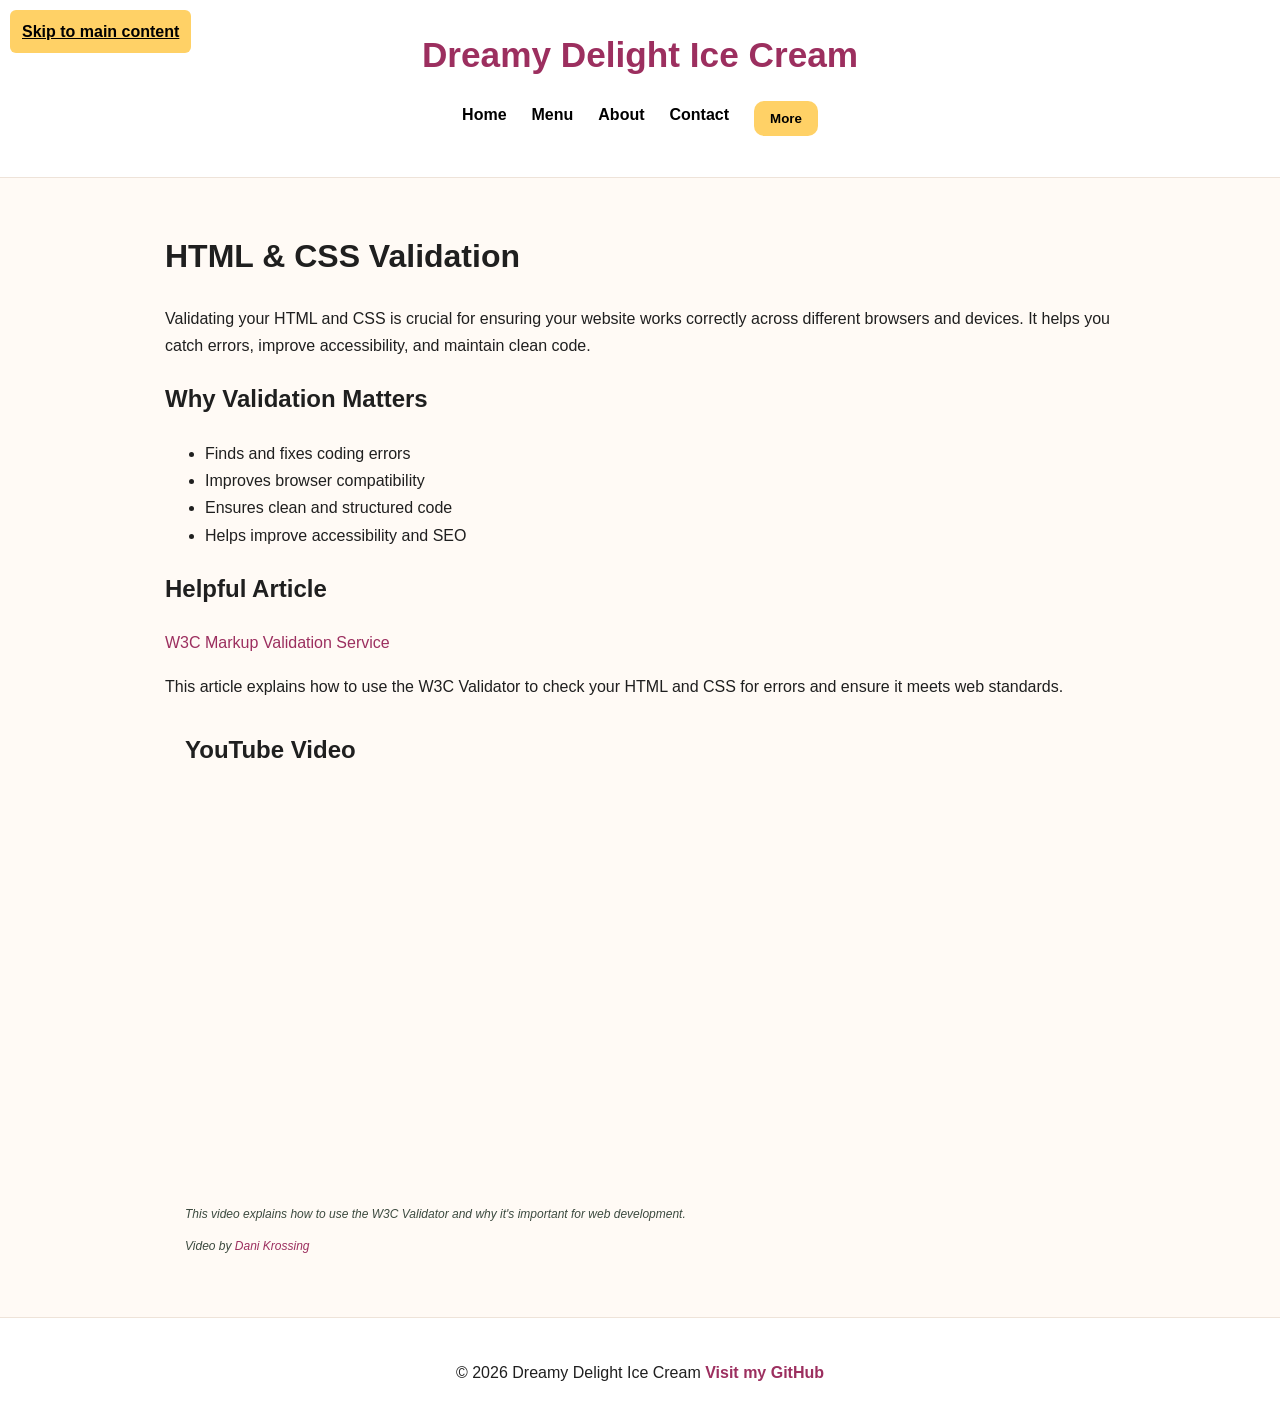
<file: pages/validation.html>
<!DOCTYPE html>
<html lang="en">

<head>
    <meta charset="UTF-8">
    <meta name="viewport" content="width=device-width, initial-scale=1.0">
    <title>Dreamy Delight Ice Cream - Validation</title>
    <link rel="stylesheet" href="../styles.css">
</head>

<body>

    <a class="skip-link" href="#main-content">Skip to main content</a>

    <div class="layout">

        <header class="site-header">
            <div class="name">Dreamy Delight Ice Cream</div>

            <nav aria-label="Main Navigation">
                <ul class="navbar-links">

                    <li><a href="../index.html">Home</a></li>
                    <li><a href="menu.html">Menu</a></li>
                    <li><a href="about.html">About</a></li>
                    <li><a href="contact.html">Contact</a></li>

                    <li class="dropdown">
                        <button type="button" class="dropbtn" aria-haspopup="true" aria-expanded="false">
                            More
                        </button>

                        <ul class="dropdown-menu">
                            <li><a href="code-editor.html">Code Editor</a></li>
                            <li><a href="semantic.html">Semantic HTML</a></li>
                            <li><a href="css-layout.html">CSS Layout</a></li>
                            <li><a href="accessibility.html">Accessibility</a></li>
                            <li><a href="ethics.html">Ethics</a></li>
                            <li><a href="validation.html">Validation</a></li>
                            <li><a href="ai-use.html">AI Use</a></li>
                        </ul>
                    </li>

                </ul>
            </nav>
        </header>

        <main id="main-content" class="section">

            <h1>HTML & CSS Validation</h1>

            <p>
                Validating your HTML and CSS is crucial for ensuring your website works correctly across different
                browsers
                and devices. It helps you catch errors, improve accessibility, and maintain clean code.
            </p>

            <section>
                <h2>Why Validation Matters</h2>
                <ul>
                    <li>Finds and fixes coding errors</li>
                    <li>Improves browser compatibility</li>
                    <li>Ensures clean and structured code</li>
                    <li>Helps improve accessibility and SEO</li>
                </ul>
            </section>

            <section>
                <h2>Helpful Article</h2>

                <p>
                    <a href="https://validator.w3.org/" target="_blank" rel="noopener noreferrer">
                        W3C Markup Validation Service
                    </a>
                </p>

                <p>
                    This article explains how to use the W3C Validator to check your HTML and CSS for errors and
                    ensure it meets web standards.
                </p>
            </section>

            <section class="section fade-in" aria-label="YouTube tutorial on using the W3C Validator">
                <h2>YouTube Video</h2>

                <iframe src="https://www.youtube.com/embed/EppZLro-Pfg?si=LvYKPV99HuQFW0ut" title="YouTube video player"
                    frameborder="0"
                    allow="accelerometer; autoplay; clipboard-write; encrypted-media; gyroscope; picture-in-picture; web-share"
                    referrerpolicy="strict-origin-when-cross-origin" allowfullscreen></iframe>

                <p class="description">
                    This video explains how to use the W3C Validator and why it's important for web development.
                </p>

                <p class="attribution">
                    Video by
                    <a href="https://www.youtube.com/@Dani_Krossing" target="_blank" rel="noopener noreferrer">
                        Dani Krossing
                    </a>
                </p>
            </section>

        </main>

        <footer>
            <p>
                &copy; 2026 Dreamy Delight Ice Cream
                <a href="https://github.com/danny-smile" target="_blank" rel="noopener noreferrer">
                    Visit my GitHub
                </a>
            </p>
        </footer>

    </div>

</body>

</html>
</file>
<file: styles.css>
:root {
    --cream: #fffaf5;
    --pink: #9c2f5f;
    --gold: #ffd166;
    --dark: #1f1f1f;
    --muted: #000000;
    --border: #eee3d9;
}

body {
    margin: 0;
    font-family: Arial, sans-serif;
    background: var(--cream);
    color: var(--dark);
    line-height: 1.7;
}

.skip-link {
    position: absolute;
    background: var(--gold);
    top: 10px;
    left: 10px;
    color: black;
    padding: 8px 12px;
    border-radius: 6px;
    font-weight: bold;
    z-index: 1000;
    transition: transform 0.2s ease;
}

.skip-link:focus {
    transform: translateY(0);
    opacity: 1;
}

.site-header {
    text-align: center;
    padding: 25px 15px;
    background: white;
    border-bottom: 1px solid var(--border);
    grid-area: header;
}

.name {
    font-size: 2.2rem;
    color: var(--pink);
    font-weight: bold;
}

.navbar-links {
    list-style: none;
    display: flex;
    justify-content: center;
    gap: 25px;
    padding: 0;
}

.navbar-links a {
    text-decoration: none;
    color: var(--muted);
    font-weight: 600;
}

.navbar-links a:hover {
    color: var(--pink);
}

.dropdown {
    position: relative;
}

.dropbtn {
    background: var(--gold);
    color: black;
    border: none;
    padding: 10px 16px;
    border-radius: 10px;
    font-weight: 600;
    cursor: pointer;
    transition: all 0.3s ease;
}

.dropbtn:hover,
.dropbtn:focus {
    background: #ffbf3f;
    transform: scale(1.05);
}

.dropdown:focus-within .dropdown-menu {
    display: block;
}

.dropdown-menu li {
    padding: 8px 15px;
}

.dropdown-menu {
    position: absolute;
    top: 100%;
    left: 0;
    background: #ffffff;
    opacity: 1;
    border: 1px solid #e6dcd2;
    border-radius: 12px;
    padding: 10px 0;
    list-style: none;
    display: none;
    min-width: 220px;
    box-shadow: 0 12px 30px rgba(0, 0, 0, 0.15);
    z-index: 999;
}

.dropdown:hover .dropdown-menu,
.dropdown:focus-within .dropdown-menu {
    opacity: 1;
    transform: translateY(0);
    pointer-events: auto;
}

.hero-full {
    min-height: 70vh;
    display: flex;
    align-items: center;
    justify-content: center;
    text-align: center;
    grid-area: hero;
    background: linear-gradient(135deg, #ffe4ec, #fff1c9);
    position: relative;
    padding: 80px 20px;
}

.hero-content h1 {
    font-size: clamp(2.2rem, 5vw, 3rem);
    font-weight: 700;
    letter-spacing: -0.5px;
}

.tagline {
    margin-top: 15px;
    font-size: 1.1rem;
    color: var(--muted);
    line-height: 1.6;
}

@keyframes heroFade {
    to {
        opacity: 1;
        transform: translateY(0);
    }
}

.hero-actions {
    display: flex;
    justify-content: center;
    gap: 15px;
    flex-wrap: wrap;
}

.button {
    padding: 12px 20px;
    border-radius: 10px;
    font-weight: 600;
    text-decoration: none;
    transition: all 0.3s ease;
}

.button:hover,
.button:focus {
    transform: scale(1.05);
}

.btn:focus {
    background-color: #222;
    color: white;
}

.button.primary {
    background: #ffd166;
    color: black;
}

.button.primary:hover {
    background: #ffbf3f;
}

.button.secondary {
    border: 1px solid #ddd;
    color: #333;
    background: white;
}

.button.secondary:hover {
    background: #f5f5f5;
}

.strip-card {
    display: flex;
    flex-direction: column;
    align-items: center;
    text-align: center;
    gap: 12px;
    background: white;
    padding: 15px;
    border-radius: 16px;
    transition: all 0.3s ease;
}

.strip-card img {
    width: 300px;
    height: 250px;
    object-fit: cover;
    border-radius: 16px;
}

.image-strip {
    display: flex;
    gap: 20px;
    padding: 60px 10%;
    flex-wrap: wrap;
    justify-content: center;
}

.strip-card:hover {
    transform: scale(1.03);
}

a:focus {
    outline: 3px solid var(--gold);
    outline-offset: 3px;
}

.strip-card h3 {
    color: var(--dark);
    font-size: 1.1rem;
    margin: 0;
}

.sr-only {
    position: absolute;
    width: 1px;
    height: 1px;
    overflow: hidden;
}

.section {
    max-width: 950px;
    margin: 30px auto;
    padding: 0 20px;
}

.section a {
    color: var(--pink);
    text-decoration: none;
}

.section a:hover {
    color: var(--dark);
    text-decoration: underline;
}

.grid {
    display: grid;
    grid-template-columns: repeat(auto-fit, minmax(220px, 1fr));
    gap: 20px;
}

.layout {
    display: grid;
    grid-template-areas:
        "header"
        "hero"
        "main"
        "footer";
}

main {
    grid-area: main;
}

.card {
    background: white;
    padding: 20px;
    border-radius: 14px;
    border: 1px solid var(--border);
    text-align: center;
}

.fade-in {
    opacity: 0;
    transform: translateY(30px);
    animation: fadeUp 1s ease forwards;
}

.fade-in:nth-of-type(1) {
    animation-delay: 0.2s;
}

.fade-in:nth-of-type(2) {
    animation-delay: 0.4s;
}

.fade-in:nth-of-type(3) {
    animation-delay: 0.6s;
}

.fade-in:nth-of-type(4) {
    animation-delay: 0.8s;
}

@keyframes fadeUp {
    to {
        opacity: 1;
        transform: translateY(0);
    }
}

a:focus,
button:focus {
    outline: 3px solid #9c2f5f;
    outline-offset: 3px;
}

.videoItems audio {
    width: 100%;
    margin-top: 10px;
}

.fade-in .description,
.fade-in .attribution {
    font-style: italic;
    margin-top: 5px;
    color: #3c4a3f;
    font-size: 12px;
}

iframe {
    width: 100%;
    height: 400px;
    border: 0;
}

/* Menu design */
.menu-hero {
    height: 300px;
    background: linear-gradient(135deg, #ffe4ec, #fff1c9);
    display: flex;
    align-items: center;
    justify-content: center;
    text-align: center;
}

.menu-hero-content h1 {
    font-size: 2.5rem;
    margin: 0;
}

.product-grid {
    display: grid;
    grid-template-columns: repeat(auto-fit, minmax(230px, 1fr));
    gap: 25px;
    padding: 40px 8%;
}

.product-card {
    transition: transform 0.25s ease, box-shadow 0.25s ease;
}

.product-card:hover {
    transform: translateY(-6px);
    box-shadow: 0 12px 30px rgba(0, 0, 0, 0.08);
}

.product-image {
    width: 100%;
    height: 180px;
    object-fit: cover;
    border-radius: 12px;
}

.desc {
    font-size: 0.9rem;
    color: #000000;
    font-weight: 600;
}

.price {
    font-weight: bold;
    margin: 5px 0;
    color: #9c2f5f;
}

.btn {
    padding: 12px;
    background: #ffd166;
    border: none;
    border-radius: 8px;
    font-weight: bold;
    cursor: pointer;
}

.btn:hover {
    background: #ffbf3f;
}

/* About design */
.about-hero {
    height: 350px;
    background: linear-gradient(135deg, #ffe4ec, #fff1c9);
    display: flex;
    align-items: center;
    justify-content: center;
    text-align: center;
}

.about-hero-content h1 {
    font-size: 2.5rem;
}

.about-section {
    padding: 20px 10%;
}

.about-grid {
    display: grid;
    grid-template-columns: 1fr 1fr;
    gap: 40px;
    align-items: center;
}

.about-image {
    width: 100%;
    height: 400px;
    object-fit: cover;
    border-radius: 16px;
    box-shadow: 0 10px 25px rgba(0, 0, 0, 0.1);
}

.about-grid p a {
    color: var(--pink);
    text-decoration: none;
    font-weight: 600;
}

.about-grid p a:hover {
    color: var(--dark);
    text-decoration: underline;
}

.about-text h2 {
    color: #d36b8d;
    margin-top: 15px;
}

.values {
    text-align: center;
    padding: 60px 10%;
}

.values-grid {
    display: grid;
    grid-template-columns: repeat(auto-fit, minmax(220px, 1fr));
    gap: 20px;
    margin-top: 20px;
}

.value-card {
    background: white;
    padding: 20px;
    border-radius: 14px;
    border: 1px solid #eee3d9;
    box-shadow: 0 6px 18px rgba(0, 0, 0, 0.05);
}

@media (max-width: 800px) {
    .about-grid {
        grid-template-columns: 1fr;
        text-align: center;
    }

    .about-image {
        height: 250px;
    }
}

/* Contact design */
.contact-hero {
    height: 300px;
    background: linear-gradient(135deg, #ffe4ec, #fff1c9);
    display: flex;
    align-items: center;
    justify-content: center;
    text-align: center;
}

.contact-hero h1 {
    font-size: 2.5rem;
}

.contact-section {
    padding: 60px 10%;
}

.contact-grid {
    display: grid;
    grid-template-columns: 1fr 1fr;
    gap: 40px;
}

.contact-form {
    background: white;
    padding: 25px;
    border-radius: 16px;
    border: 1px solid #eee3d9;
    box-shadow: 0 6px 18px rgba(0, 0, 0, 0.05);
}

.contact-form form {
    display: flex;
    flex-direction: column;
    gap: 12px;
}

.contact-form input,
.contact-form textarea,
.contact-form select {
    padding: 10px;
    border: 1px solid #eee3d9;
    border-radius: 8px;
}

.contact-info {
    background: #fffaf5;
    padding: 25px;
    border-radius: 16px;
    border: 1px solid #eee3d9;
}

.map-section {
    text-align: center;
    padding: 40px 10%;
}

.map-container {
    margin-top: 20px;
}

.map-container iframe {
    width: 100%;
    height: 350px;
    border: none;
    border-radius: 16px;
}

.info-table {
    width: 100%;
    border-collapse: collapse;
    margin-top: 15px;
    background: white;
    border-radius: 12px;
    overflow: hidden;
    border: 1px solid #eee3d9;
}

.info-table th,
.info-table td {
    padding: 12px 14px;
    text-align: left;
    border-bottom: 1px solid #eee3d9;
}

.info-table th {
    background: #fff1c9;
    font-weight: 700;
    width: 40%;
}

.info-table td {
    color: #444;
}

.info-table tr:last-child th,
.info-table tr:last-child td {
    border-bottom: none;
}

.featured-banner {
    background: linear-gradient(135deg, #fbeaff, #ffe4ec);
    text-align: center;
    padding: 60px 20px;
    margin: 40px 0;
    border-radius: 20px;
}

.featured-label {
    font-size: 0.9rem;
    letter-spacing: 1px;
    text-transform: uppercase;
    color: #555;
    margin-bottom: 10px;
}

.featured-banner h2 {
    font-size: 2.5rem;
    margin: 10px 0;
}

.featured-desc {
    max-width: 500px;
    margin: 0 auto 20px;
    color: #444;
}

.featured-banner .button {
    margin-top: 10px;
}

.external-link {
    color: #d36b8d;
    font-weight: bold;
    text-decoration: none;
}

.external-link:hover {
    color: #1f1f1f;
    text-decoration: underline;
}

.video-section video {
    width: 100%;
    max-width: 900px;
    height: auto;
    display: block;
    margin: 20px auto;
    border-radius: 14px;
    box-shadow: 0 8px 20px rgba(0, 0, 0, 0.12);
}

.video-section {
    padding: 40px 10%;
    text-align: center;
}

.video-section h2 {
    margin-bottom: 20px;
    color: var(--pink);
}

.video-section h3 {
    margin-top: 15px;
    margin-bottom: 10px;
}

.video-section p {
    max-width: 700px;
    margin: 10px auto;
    color: #444;
    line-height: 1.6;
}

.video-section a {
    color: var(--pink);
    text-decoration: none;
    font-weight: 600;
}

.video-section a:hover {
    color: var(--dark);
    text-decoration: underline;
}

footer {
    text-align: center;
    padding: 25px;
    background: white;
    border-top: 1px solid var(--border);
    grid-area: footer;
}

footer a {
    color: var(--pink);
    text-decoration: none;
    font-weight: bold;
}

footer a:hover {
    text-decoration: underline;
    color: var(--dark);
}

@media (max-width: 600px) {
    html {
        font-size: 15px;
    }
 
    section {
        padding: 1.2rem 0.8rem;
    }
}

@media (min-width: 601px) and (max-width: 900px) {
    .hero-full {
        padding: 60px 15px;
    }

    .image-strip {
        padding: 40px 15px;
    }

    .product-grid {
        padding: 30px 15px;
    }

    .site-header {
        flex-direction: column;
        text-align: center;
    }

    .navbar-links {
        margin-top: 15px;
    }

    .about-grid {
        grid-template-columns: 1fr;
        text-align: center;
    }
 
    .contact-grid {
        grid-template-columns: 1fr;
    }

    .map-container iframe {
        height: 250px;
    }

    img {
        max-width: 100%;
        height: auto;
    }

    .strip-card img {
        width: 100%;
        height: auto;
    }   

    .product-image {
        height: auto;
    }

    .about-image {
        height: auto;
    }
}
</file>
